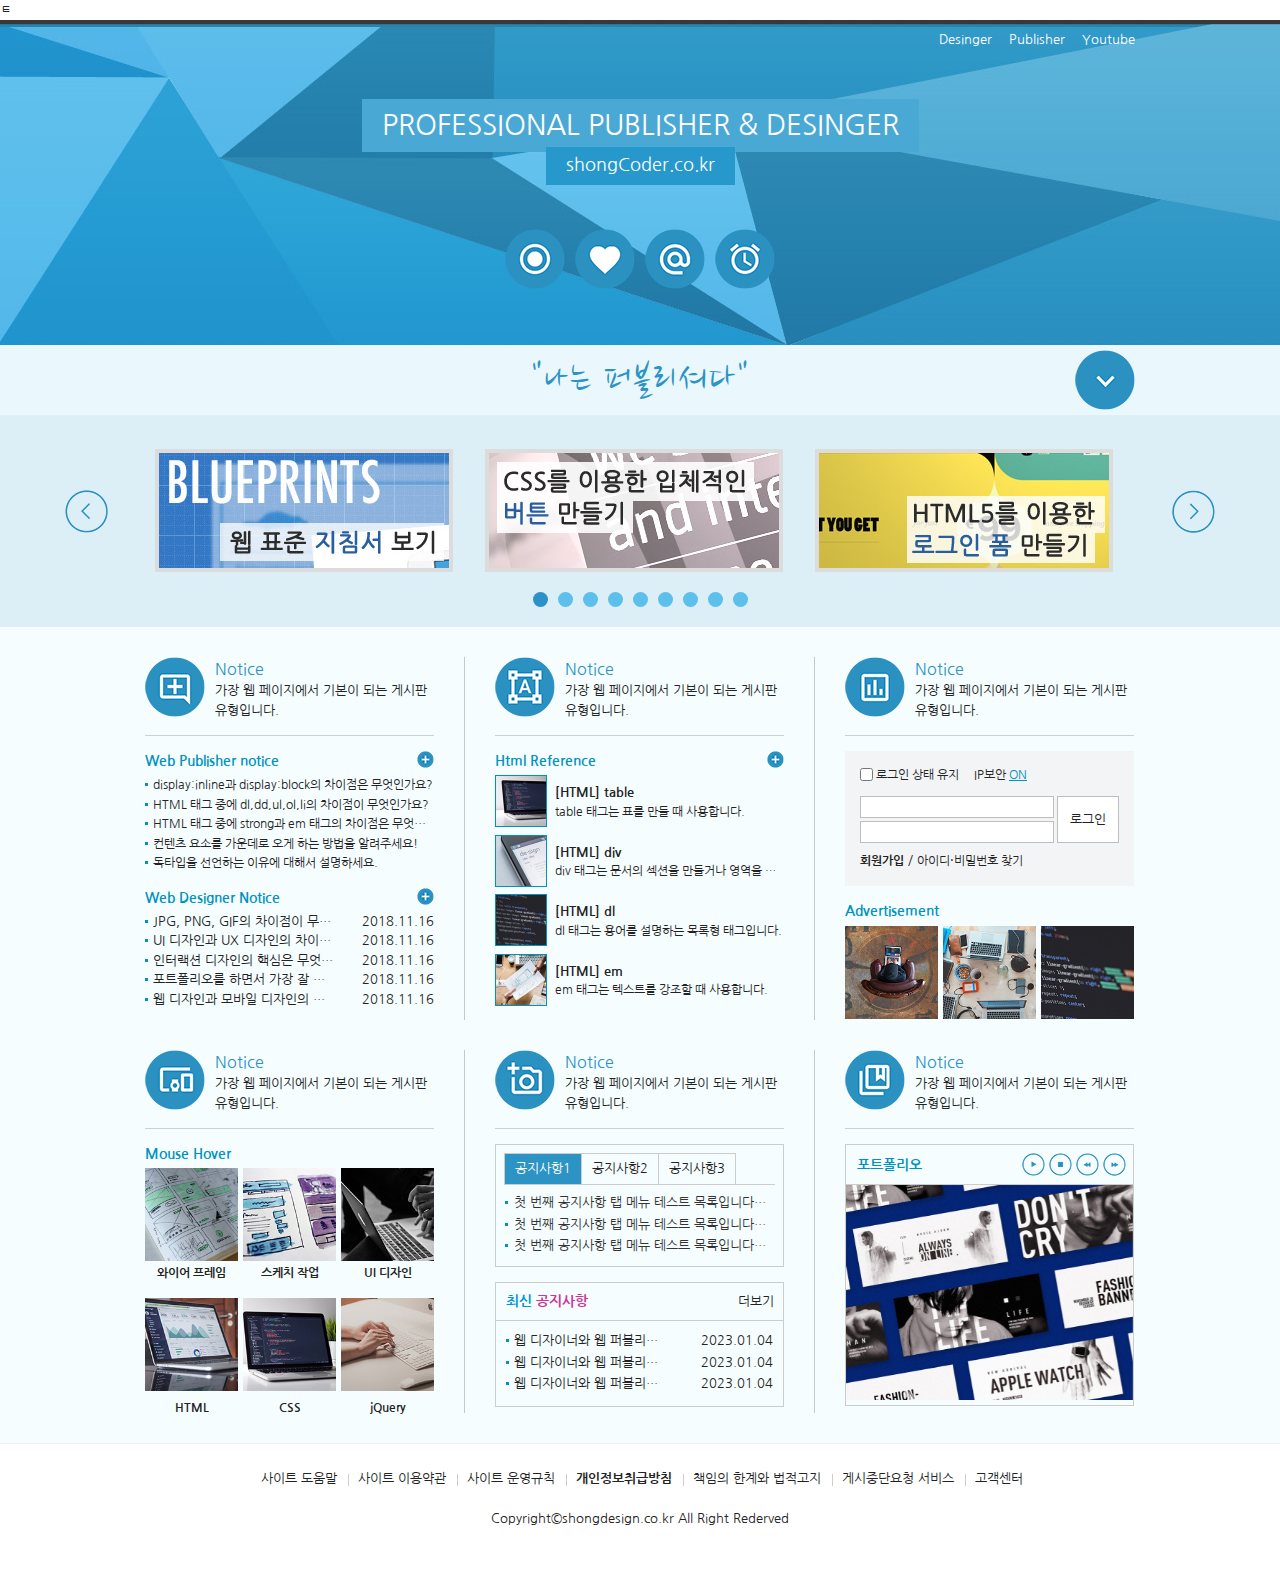
<file: index.html>
<!DOCTYPE html>
<html lang="ko">
<head>
    <meta charset="UTF-8">
    <meta name="author" content="shongCoder">
    <title>Document</title>
    <!--CSS style-->
    <link rel="stylesheet" href="css/reset.css">
    <link rel="stylesheet" href="css/style.css">
    <link rel="stylesheet" href="css/style.css">
    <!--slick css-->
    <link rel="stylesheet" href="css/slick.css">
    <!--lightGallery css-->
    <link rel="stylesheet" href="css/lightgallery.css">
    <link rel="stylesheet" href="css/lg-zoom.css" />
    <link rel="stylesheet" href="css/lg-thumbnail.css" />

    <!--웹 폰트-->
    <link href="https://fonts.googleapis.com/css2?family=Nanum+Gothic:wght@400;700;800&display=swap" rel="stylesheet">
    <link href="https://fonts.googleapis.com/css2?family=Nanum+Brush+Script&display=swap" rel="stylesheet">

</head>
<body>
            <!--스킵 내비게이션-->
    <div id="skip">ㅌ
        <a href="#cont_nav">전체 메뉴 바로가기</a>
        <a href="#cont_ban">배너 영역 바로가기</a>
        <a href="#cont_cont">컨텐츠 영역 바로가기</a>
    </div>
    <!--//스킵 내비게이션-->
    <div id="wrap">
        <div id="header">
            <div class="container">
                <div class="header">
                    <div class="header-menu">
                        <a href="#">Desinger</a>
                        <a href="#">Publisher</a>
                        <a href="#">Youtube</a>
                    </div>
                    <!--//헤더 메뉴-->
                    <div class="header-tit">
                        <h1>Professional Publisher &amp; Desinger</h1><br>
                        <a href="#">shongCoder.co.kr</a>
                    </div>
                    <!--//헤더 타이틀-->
                    <!--이미지를 표현하는 방법
                        1. html-img(의미가 있을 때)
                        2. css-background(의미가 없을 때)
                           - 가상으로 대체 텍스트(IR 효과)
                           - 이미지 스프라이트 효과
                    -->
                    <div class="header-icon">
                        <a href="#" class="icon1"><sapn class="ir_pm">icon1</sapn></a>
                        <a href="#" class="icon2"><sapn class="ir_pm">icon2</sapn></a>
                        <a href="#" class="icon3"><sapn class="ir_pm">icon3</sapn></a>
                        <a href="#" class="icon4"><sapn class="ir_pm">icon4</sapn></a>
                    </div>
                    <!--헤더 아이콘-->
                </div>
            </div>
        </div>
        <!--//header-->
        <div id="contents">
            <div id="cont_nav">
                <div class="container">
                    <h2 class="ir_su">전체 메뉴</h2>
                    <div class="nav">
                        <div>
                            <h3>HTML Reference</h3>
                            <ol>
                                <li><a href="#">HTML 태그(Tag)</a></li>
                                <li><a href="#">블록 요소/인라인 요소</a></li>
                                <li><a href="#">DTD 선언</a></li>
                                <li><a href="#">언어 속성 설정</a></li>
                                <li><a href="#">HTML &lt;title&gt;</a></li>
                                <li><a href="#">HTML &lt;meta&gt;</a></li>
                                <li><a href="#">특수문자</a></li>
                                <li><a href="#">하이퍼 링크</a></li>
                                <li><a href="#">HTML &lt;style&gt;</a></li>
                                <li><a href="#">HTML &lt;html&gt;</a></li>
                                <li><a href="#">HTML &lt;head&gt;</a></li>
                                <li><a href="#">HTML &lt;div&gt;</a></li>
                                <li><a href="#">HTML &lt;colgroup&gt;</a></li>
                                <li><a href="#">HTML &lt;caption&gt;</a></li>
                            </ol>
                        </div>
                        <div>
                            <h3>CSS Reference</h3>
                            <ol>
                                <li><a href="#">CSS 선택자</a></li>
                                <li><a href="#">CSS 단위</a></li>
                                <li><a href="#">CSS 색상</a></li>
                                <li><a href="#">CSS 선언 방법</a></li>
                                <li><a href="#">상대주소와 절대주소</a></li>
                                <li><a href="#">CSS float</a></li>
                                <li><a href="#">이미지 표현 방법</a></li>
                                <li><a href="#">이미지 스프라이트</a></li>
                                <li><a href="#">IR 효과</a></li>
                                <li><a href="#">이미지 최적화</a></li>
                                <li><a href="#">background-color</a></li>
                                <li><a href="#">border-style</a></li>
                                <li><a href="#">font-size</a></li>
                                <li><a href="#">text-align</a></li>
                            </ol>
                        </div>
                        <div class="last">
                            <h3>Webstandard</h3>
                            <ol>
                                <li><a href="#">웹 표준</a></li>
                                <li><a href="#">웹 접근성</a></li>
                                <li><a href="#">W3C</a></li>
                                <li><a href="#">웹 접근성 연구소</a></li>
                                <li><a href="#">네이버 널리</a></li>
                                <li><a href="#">다음 다룸</a></li>
                                <li><a href="#">Webstandard</a></li>
                            </ol>
                        </div>
                    </div>
                </div>
            </div>
            <!--//cont_nav-->
            <div id="cont_tit">
                <div class="container">
                    <div class="tit">
                        <h2>"나는 퍼블리셔다"</h2>
                        <a href="#" class="btn">
                            <span class="ir_pm">전체메뉴</span>
                        </a>
                    </div>
                </div>
            </div>
            <!--//cont_tit-->
            <div id="cont_ban">
                <div class="container">
                    <div class="ban">
                        <!-- <a href="#" class="prev"><span class="ir_pm">이전 이미지</span></a>
                        <ul>
                            <li class="ban_img1">
                                <a href="#">
                                    <img src="img/banner_link1.jpg" alt="웹 표준 지침서 보기">
                                </a>
                            </li>
                            <li class="ban_img2">
                                <a href="#">
                                    <img src="img/banner_link2.jpg" alt="CSS 버튼 만들기">
                                </a>
                            </li class="ban_img3">
                            <li>
                                <a href="#">
                                    <img src="img/banner_link3.jpg" alt="로그인 폼 만들기">
                                </a>
                            </li>
                        </ul>
                        <a href="#" class="next"><span class="ir_pm">다음 이미지</span></a> -->
                        <div>
                            <a href="#">
                                <img src="img/banner_link1.jpg" alt="웹 표준 지침서 보기">
                            </a>
                        </div>
                        <div>
                            <a href="#">
                                <img src="img/banner_link2.jpg" alt="CSS 버튼 만들기">
                            </a>
                        </div>
                        <div>
                            <a href="#">
                                <img src="img/banner_link3.jpg" alt="로그인 폼 만들기">
                            </a>
                        </div>
                        <div>
                            <a href="#">
                                <img src="img/banner_link1.jpg" alt="웹 표준 지침서 보기">
                            </a>
                        </div>
                        <div>
                            <a href="#">
                                <img src="img/banner_link2.jpg" alt="CSS 버튼 만들기">
                            </a>
                        </div>
                        <div>
                            <a href="#">
                                <img src="img/banner_link3.jpg" alt="로그인 폼 만들기">
                            </a>
                        </div>
                        <div>
                            <a href="#">
                                <img src="img/banner_link1.jpg" alt="웹 표준 지침서 보기">
                            </a>
                        </div>
                        <div>
                            <a href="#">
                                <img src="img/banner_link2.jpg" alt="CSS 버튼 만들기">
                            </a>
                        </div>
                        <div>
                            <a href="#">
                                <img src="img/banner_link3.jpg" alt="로그인 폼 만들기">
                            </a>
                        </div>
                    </div>
                </div>
            </div>
            <!--//cont_ban-->
            <div id="cont_cont">
                <div class="container">
                    <div class="cont">
                        <div class="column col1">
                            <h3><span class="ico_img ir_pm">아이콘</span><span class="ico_tit">Notice</span></h3>
                            <p class="ico_desc">가장 웹 페이지에서 기본이 되는 게시판 유형입니다.</p>
                            <!-- 게시판 -->
                            <div class="notice">
                                <h4>Web Publisher notice</h4>
                                <ul>
                                    <li><a href="#">display:inline과 display:block의 차이점은 무엇인가요?</a></li>
                                    <li><a href="#">HTML 태그 중에 dl,dd,ul,ol,li의 차이점이 무엇인가요?</a></li>
                                    <li><a href="#">HTML 태그 중에 strong과 em 태그의 차이점은 무엇인가요?</a></li>
                                    <li><a href="#">컨텐츠 요소를 가운데로 오게 하는 방법을 알려주세요!</a></li>
                                    <li><a href="#">독타입을 선언하는 이유에 대해서 설명하세요.</a></li>
                                </ul>
                                <a href="#" class="more ir_pm" title="더보기">더보기</a>
                            </div>
                            <!--//게시판-->
                            <!--게시판2-->
                            <div class="notice2">
                                <h4>Web Designer Notice</h4>
                                <ul>
                                    <li><a href="#">JPG, PNG, GIF의 차이점이 무엇인가요?</a><span>2018.11.16</span></li>
                                    <li><a href="#">UI 디자인과 UX 디자인의 차이점을 설명하세요.</a><span>2018.11.16</span></li>
                                    <li><a href="#">인터랙션 디자인의 핵심은 무엇이라고 생각하나요?</a><span>2018.11.16</span></li>
                                    <li><a href="#">포트폴리오를 하면서 가장 잘 했다고 생각하는 부분은 무엇인가요?</a><span>2018.11.16</span></li>
                                    <li><a href="#">웹 디자인과 모바일 디자인의 차이가 무엇이라고 생각하나요?</a><span>2018.11.16</span></li>
                                </ul>
                                <a href="#" class="more ir_pm" title="더보기">더보기</a>
                            </div>
                            <!--//게시판2-->
                        </div>
                        <!--//col1-->
                        <div class="column col2">
                            <h3><span class="ico_img ir_pm">아이콘</span><span class="ico_tit">Notice</span></h3>
                            <p class="ico_desc">가장 웹 페이지에서 기본이 되는 게시판 유형입니다.</p>
                            <!--게시판3-->
                            <div class="notice3">
                                <h4>Html Reference</h4>
                                <ul>
                                    <li>
                                        <a href="#">
                                            <img src="img/notice01.jpg" alt="이미지1">
                                            <strong>[HTML] table</strong>
                                            <span>table 태그는 표를 만들 때 사용합니다.</span>
                                        </a>
                                    </li>
                                    <li>
                                        <a href="#">
                                            <img src="img/notice02.jpg" alt="이미지2">
                                            <strong>[HTML] div</strong>
                                            <span>div 태그는 문서의 섹션을 만들거나 영역을 나눌 때 사용합니다.</span>
                                        </a>
                                    </li>
                                    <li>
                                        <a href="#">
                                            <img src="img/notice03.jpg" alt="이미지3">
                                            <strong>[HTML] dl</strong>
                                            <span>dl 태그는 용어를 설명하는 목록형 태그입니다.</span>
                                        </a>
                                    </li>
                                    <li>
                                        <a href="#">
                                            <img src="img/notice04.jpg" alt="이미지4">
                                            <strong>[HTML] em</strong>
                                            <span>em 태그는 텍스트를 강조할 때 사용합니다.</span>
                                        </a>
                                    </li>
                                </ul>
                                <a href="#" class="more ir_pm" title="더보기">더보기</a>
                            </div>
                            <!--//게시판3-->
                        </div>
                        <!--//col2-->
                        <div class="column col3">
                            <h3><span class="ico_img ir_pm">아이콘</span><span class="ico_tit">Notice</span></h3>
                            <p class="ico_desc">가장 웹 페이지에서 기본이 되는 게시판 유형입니다.</p>
                            <!--로그인-->
                            <div id="login-wrap">
                                <h4 class="ir_su">로그인 정보</h4>
                                <form id="login_form" name="login_form" action="post">
                                    <fieldset>
                                        <legend class="ir_su">로그인 및 관련 설정</legend>
                                        <div class="login_header">
                                            <h5 class="ir_su">로그인 보안</h5>
                                            <div class="lh_check">
                                                <input id="infor_check" type="checkbox" class="input_check">
                                                <label for="infor_check">로그인 상태 유지</label>
                                            </div>
                                            <div class="lh_ip">
                                                IP보안 <em>ON</em>
                                            </div>
                                        </div>
                                        <div class="login_content">
                                            <h5 class="ir_su">로그인 영역</h5>
                                            <div class="lc_text">
                                                <label for="uid" class="ir_su">아이디</label>
                                                <input type="text" id="uid" name="uid" class="input_text" maxlength="20">
                                                <label for="upw" class="ir_su">비밀번호</label>
                                                <input type="password" id="upw" name="upw" class="input_text" maxlength="20">
                                            </div>
                                            <button class="lc_btn" type="submit">로그인</button>
                                        </div>
                                        <div class="login_footer">
                                            <h5 class="ir_su">로그인 문제 해결</h5>
                                            <ul>
                                                <li><a href="#"><strong>회원가입</strong></a> / </li>
                                                <li><a href="#">아이디</a>&middot;<a href="#">비밀번호 찾기</a></li>
                                            </ul>
                                        </div>
                                    </fieldset>
                                </form>
                            </div>
                            <!--//로그인-->
                            <!--팝업-->
                            <div class="popup">
                                <h4>Advertisement</h4>
                                <ul>
                                    <li class="layer"><a href="#"><img src="img/sban07.jpg" alt="이미지1"></a></li>
                                    <li class="window"><a href="#"><img src="img/sban08.jpg" alt="이미지2"></a></li>
                                    <li class="last lightgallery">
                                        <a href="img/webstandard3.jpg"><img src="img/sban09.jpg" alt="이미지3"></a>
                                    </li>
                                </ul>
                            </div>
                            <!--//팝업-->
                        </div>
                        <!--//col3-->
                        <div class="column col4">
                            <h3><span class="ico_img ir_pm">아이콘</span><span class="ico_tit">Notice</span></h3>
                            <p class="ico_desc">가장 웹 페이지에서 기본이 되는 게시판 유형입니다.</p>
                            <!--오버 효과-->
                            <div class="notice_hover">
                                <h4>Mouse Hover</h4>
                                <ul>
                                    <li>
                                        <a href="#">
                                            <span><img src="img/sban01.jpg" alt="이미지1"><em>바로가기</em></span>
                                            <strong>와이어 프레임</strong>
                                        </a>
                                    </li>
                                    <li>
                                        <a href="#">
                                            <span><img src="img/sban02.jpg" alt="이미지2"><em>바로가기</em></span>
                                            <strong>스케치 작업</strong>
                                        </a>
                                    </li>
                                    <li class="last">
                                        <a href="#">
                                            <span><img src="img/sban03.jpg" alt="이미지3"><em>바로가기</em></span>
                                            <strong>UI 디자인</strong>
                                        </a>
                                    </li>
                                </ul>
                            </div>
                            <!--//오버 효과-->
                            <!-- 오버효과2-->
                            <div class="notice_hover2 mt15">
                                <h4 class="ir_pm">Mouse Hover</h4>
                                <ul>
                                    <li>
                                        <a href="#">
                                            <span><img src="img/sban04.jpg" alt="이미지4"><em>바로가기</em></span>
                                            <strong>HTML</strong>
                                        </a>
                                    </li>
                                    <li>
                                        <a href="#">
                                            <span><img src="img/sban05.jpg" alt="이미지5"><em>바로가기</em></span>
                                            <strong>CSS</strong>
                                        </a>
                                    </li>
                                    <li class="last">
                                        <a href="#">
                                            <span><img src="img/sban06.jpg" alt="이미지6"><em>바로가기</em></span>
                                            <strong>jQuery</strong>
                                        </a>
                                    </li>
                                </ul>
                            </div>
                            <!-- //오버효과2-->
                        </div>
                        <!--//col4-->
                        <div class="column col5">
                            <h3><span class="ico_img ir_pm">아이콘</span><span class="ico_tit">Notice</span></h3>
                            <p class="ico_desc">가장 웹 페이지에서 기본이 되는 게시판 유형입니다.</p>
                            <!-- 탭메뉴 -->
                            <div class="tab_menu">
                                <h4 class="ir_pm">탭 메뉴</h4>
                                <ul>
                                    <li class="active"><a href="#"> 공지사항1</a>
                                        <ul>
                                            <li><a href="#">첫 번째 공지사항 탭 메뉴 테스트 목록입니다. 첫 번째 공지사항 탭 메뉴 테스트 목록입니다.</a></li>
                                            <li><a href="#">첫 번째 공지사항 탭 메뉴 테스트 목록입니다. 첫 번째 공지사항 탭 메뉴 테스트 목록입니다.</a></li>
                                            <li><a href="#">첫 번째 공지사항 탭 메뉴 테스트 목록입니다. 첫 번째 공지사항 탭 메뉴 테스트 목록입니다.</a></li>
                                        </ul>
                                    </li>
                                    <li><a href="#"> 공지사항2</a>
                                        <ul>
                                            <li><a href="#">두 번째 공지사항 탭 메뉴 테스트 목록입니다.</a></li>
                                            <li><a href="#">두 번째 공지사항 탭 메뉴 테스트 목록입니다.</a></li>
                                            <li><a href="#">두 번째 공지사항 탭 메뉴 테스트 목록입니다.</a></li>
                                        </ul>
                                    </li>
                                    <li><a href="#"> 공지사항3</a>
                                        <ul>
                                            <li><a href="#">세 번째 공지사항 탭 메뉴 테스트 목록입니다.</a></li>
                                            <li><a href="#">세 번째 공지사항 탭 메뉴 테스트 목록입니다.</a></li>
                                            <li><a href="#">세 번째 공지사항 탭 메뉴 테스트 목록입니다.</a></li>
                                        </ul>
                                    </li>
                                </ul>
                            </div>
                            <!--//탭메뉴-->
                            <!--게시판4-->
                            <div class="notice4 mt15">
                                <h4>최신 <em>공지사항</em></h4>
                                <ul>
                                    <li><a href="#">웹 디자이너와 웹 퍼블리셔의 차이점은 무엇인가요?</a><span>2023.01.04</span></li>
                                    <li><a href="#">웹 디자이너와 웹 퍼블리셔의 차이점은 무엇인가요?</a><span>2023.01.04</span></li>
                                    <li><a href="#">웹 디자이너와 웹 퍼블리셔의 차이점은 무엇인가요?</a><span>2023.01.04</span></li>
                                </ul>
                                <a href="#" class="more" title="더보기">더보기</a>
                            </div>
                            <!--//게시판4-->
                        </div>
                        <!--//col5-->
                        <div class="column col6">
                            <h3><span class="ico_img ir_pm">아이콘</span><span class="ico_tit">Notice</span></h3>
                            <p class="ico_desc">가장 웹 페이지에서 기본이 되는 게시판 유형입니다.</p>
                            <!--갤러리-->
                            <div class="gallery">
                                <h4>포트폴리오</h4>
                                <div class="gallery_btn">
                                    <!-- <ul>
                                        <li class="gb_icon1"><a href="#"><span class="ir_pm">시작</span></a></li>
                                        <li class="gb_icon2"><a href="#"><span class="ir_pm">정지</span></a></li>
                                        <li class="gb_icon3"><a href="#"><span class="ir_pm">이전이미지</span></a></li>
                                        <li class="gb_icon4"><a href="#"><span class="ir_pm">다음이미지</span></a></li>
                                    </ul> -->
                                    <button class="gb_icon1 play"><span class="ir_pm">시작</span></button>
                                    <button class="gb_icon2 pause"><span class="ir_pm">정지</span></button>
                                    <button class="gb_icon3 prev"><span class="ir_pm">이전이미지</span></button>
                                    <button class="gb_icon4 next"><span class="ir_pm">다음이미지</span></button>
                                </div>
                                <div class="gallery_img">
                                    <!-- <ul>
                                        <li><a href="#"><img src="img/gallery01.jpg" alt="갤러리1"></a></li>
                                        <li><a href="#"><img src="img/gallery02.jpg" alt="갤러리2"></a></li>
                                        <li><a href="#"><img src="img/gallery03.jpg" alt="갤러리3"></a></li>
                                        <li><a href="#"><img src="img/gallery04.jpg" alt="갤러리4"></a></li>
                                        <li><a href="#"><img src="img/gallery05.jpg" alt="갤러리5"></a></li>
                                    </ul> -->
                                    <div>
                                        <a href="#"><img src="img/gallery01.jpg" alt="갤러리1"></a>
                                    </div>
                                    <div>
                                        <a href="#"><img src="img/gallery02.jpg" alt="갤러리2"></a>
                                    </div>
                                    <div>
                                        <a href="#"><img src="img/gallery03.jpg" alt="갤러리3"></a>
                                    </div>
                                    <div>
                                        <a href="#"><img src="img/gallery04.jpg" alt="갤러리4"></a>
                                    </div>
                                    <div>
                                        <a href="#"><img src="img/gallery05.jpg" alt="갤러리5"></a>
                                    </div>
                                </div>
                            </div>
                            <!--//갤러리-->
                        </div>
                        <!--//col6-->
                    </div>
                </div>
            </div>
            <!--//cont_cont-->
        </div>
        <!--//contents-->
        
        <div id="footer">
            <div class="container">
                <h2 class="ir_su">푸터영역</h2>
                <div class="footer">
                    <ul>
                        <li><a href="#">사이트 도움말</a></li>
                        <li><a href="#">사이트 이용약관</a></li>
                        <li><a href="#">사이트 운영규칙</a></li>
                        <li><a href="#"><strong>개인정보취급방침</strong></a></li>
                        <li><a href="#">책임의 한계와 법적고지</a></li>
                        <li><a href="#">게시중단요청 서비스</a></li>
                        <li><a href="#">고객센터</a></li>
                    </ul>
                    <address>
                        Copyright&copy;shongdesign.co.kr All Right Rederved
                    </address>
                </div>
            </div>
        </div>
        <!--//footer-->
    </div>
    <!--//wrap-->

    <!--layer popup-->
    <div id="layer">
        <img src="img/webstandard1.jpg" alt="웹표준 사이트">
        <a href="#" class="close">Close</a>
    </div>
    <!--//layer popup-->
    
    <!--script-->
    <script src="https://ajax.googleapis.com/ajax/libs/jquery/1.12.4/jquery.min.js"></script>
    <!--slick js-->
    <script src="js/slick.min.js"></script>
    <script src="js/lightgallery.umd.js"></script>
    <script src="js/script.js"></script>

</body>
</html>
</file>
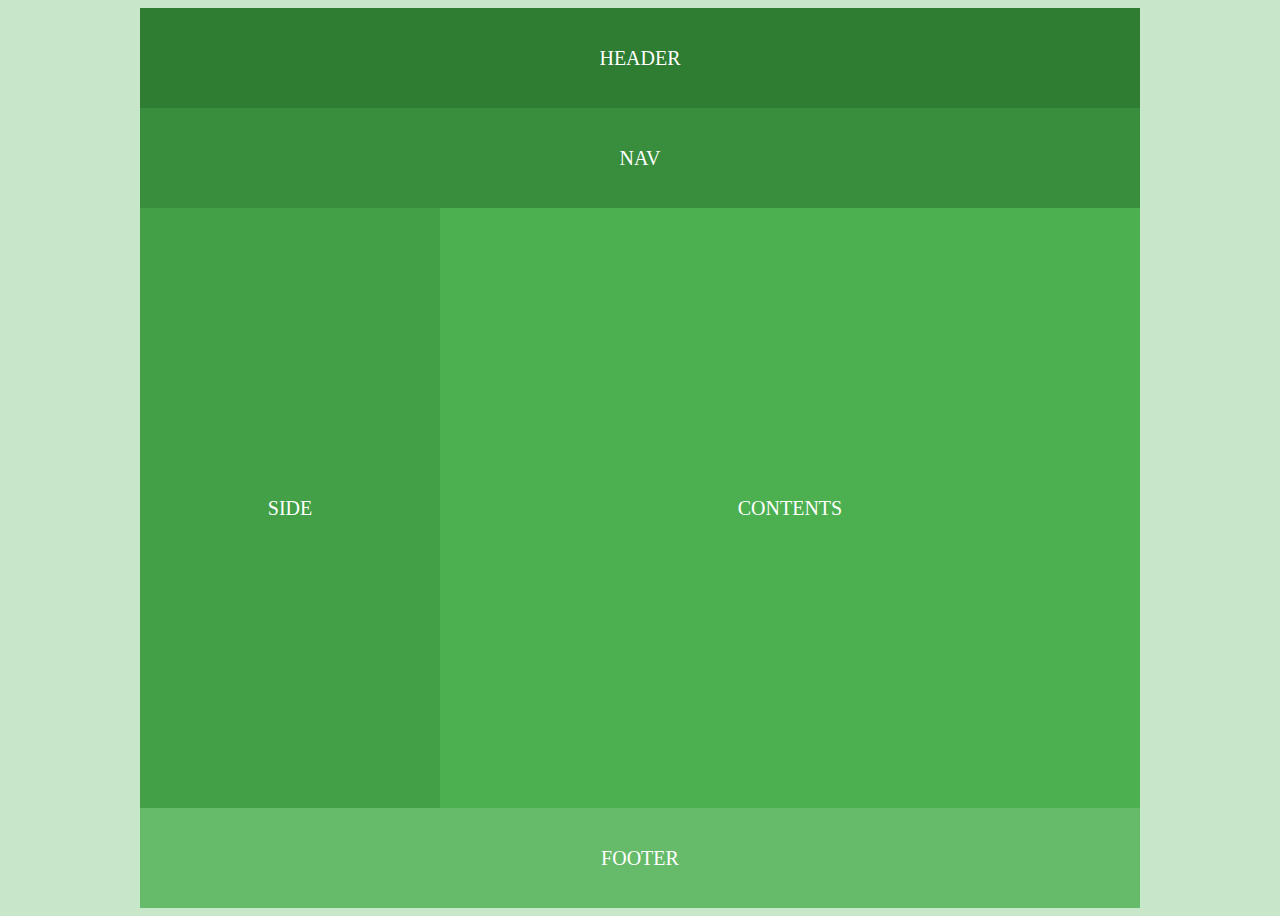
<file: layout01.html>
<!DOCTYPE html>
<html lang="ko">
    <head>
        <meta charset="UTF-8">
        <title>layout01</title>
        <style>
            body {
                background: #c8e6c9;
            }
            #wrap {
                width: 1000px;
                height: 900px;
                margin: 0 auto;
                font-size: 20px;
                color: #fff;
                text-align: center;
                text-transform: uppercase;
            }
            #header {
                width: 1000px;
                height: 100px;
                background-color: #2e7d32;
                line-height: 100px;
            }
            #nav {
                width: 1000px;
                height: 100px;
                background-color: #388e3c;
                line-height: 100px;
            }
            #side {
                float: left;
                width: 300px;
                height: 600px;
                background-color: #43a047;
                line-height: 600px;
            }
            #contents {
                float: left;
                width: 700px;
                height: 600px;
                background-color: #4caf50;
                line-height: 600px;
            }
            #footer {
                float: left;
                width: 1000px;
                height: 100px;
                background-color: #66bb6a;
                line-height: 100px;
            }
        </style>
    </head>
    <body>
        <div id="wrap">
            <div id="header">header</div>
            <div id="nav">nav</div>
            <div id="side">side</div>
            <div id="contents">contents</div>
            <div id="footer">footer</div>
        </div>
    </body>
</html>
</file>
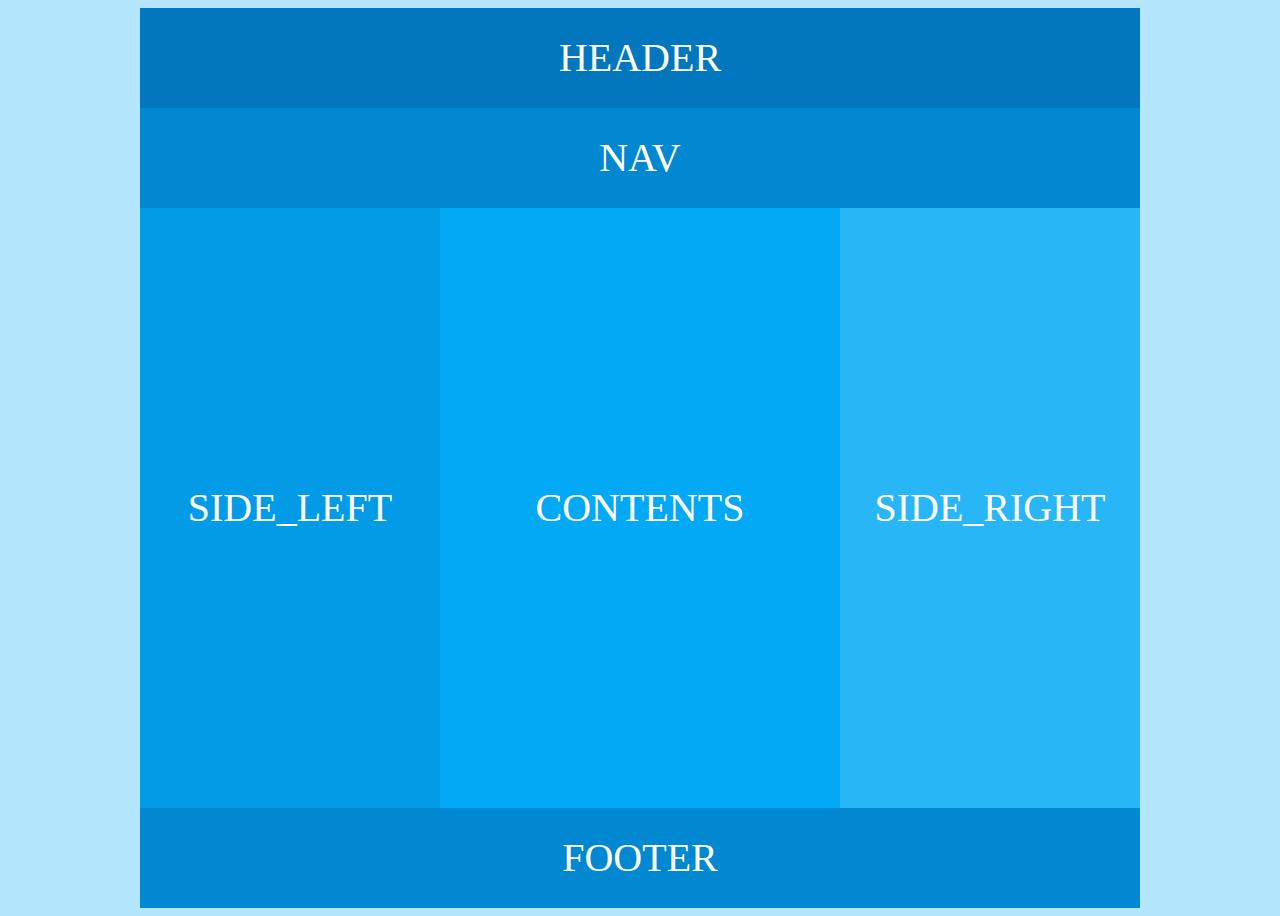
<file: layout02.html>
<!DOCTYPE html>
<html lang="ko">
    <head>
        <meta charset="UTF-8">
        <title>layout02</title>
        <style>
            body {
                background: #b3e5fc;
            }
            #wrap {
                width: 1000px;
                height: 900px;
                margin: 0 auto;
                font-size: 40px;
                color: #fff;
                text-align: center;
                text-transform: uppercase;
            }
            #header {
                width: 1000px;
                height: 100px;
                background-color: #0277bd;
                line-height: 100px;
            }
            #nav {
                width: 1000px;
                height: 100px;
                background-color: #0288d1;
                line-height: 100px;
            }
            #side_left {
                float: left;
                width: 300px;
                height: 600px;
                background-color: #039be5;
                line-height: 600px;
            }
            #contents {
                float: left;
                width: 400px;
                height: 600px;
                background-color: #03a9f4;
                line-height: 600px;
            }
            #side_right {
                float: left;
                width: 300px;
                height: 600px;
                background-color: #29b6f6;
                line-height: 600px;
            }
            #footer {
                clear: both; /* float 끝 */
                width: 1000px;
                height: 100px;
                background-color: #0288d1;
                line-height: 100px;
            }
        </style>
    </head>
    <body>
        <div id="wrap">
            <div id="header">header</div>
            <div id="nav">nav</div>
            <div id="side_left">side_left</div>
            <div id="contents">contents</div>
            <div id="side_right">side_right</div>
            <div id="footer">footer</div>
        </div>
    </body>
</html>
</file>
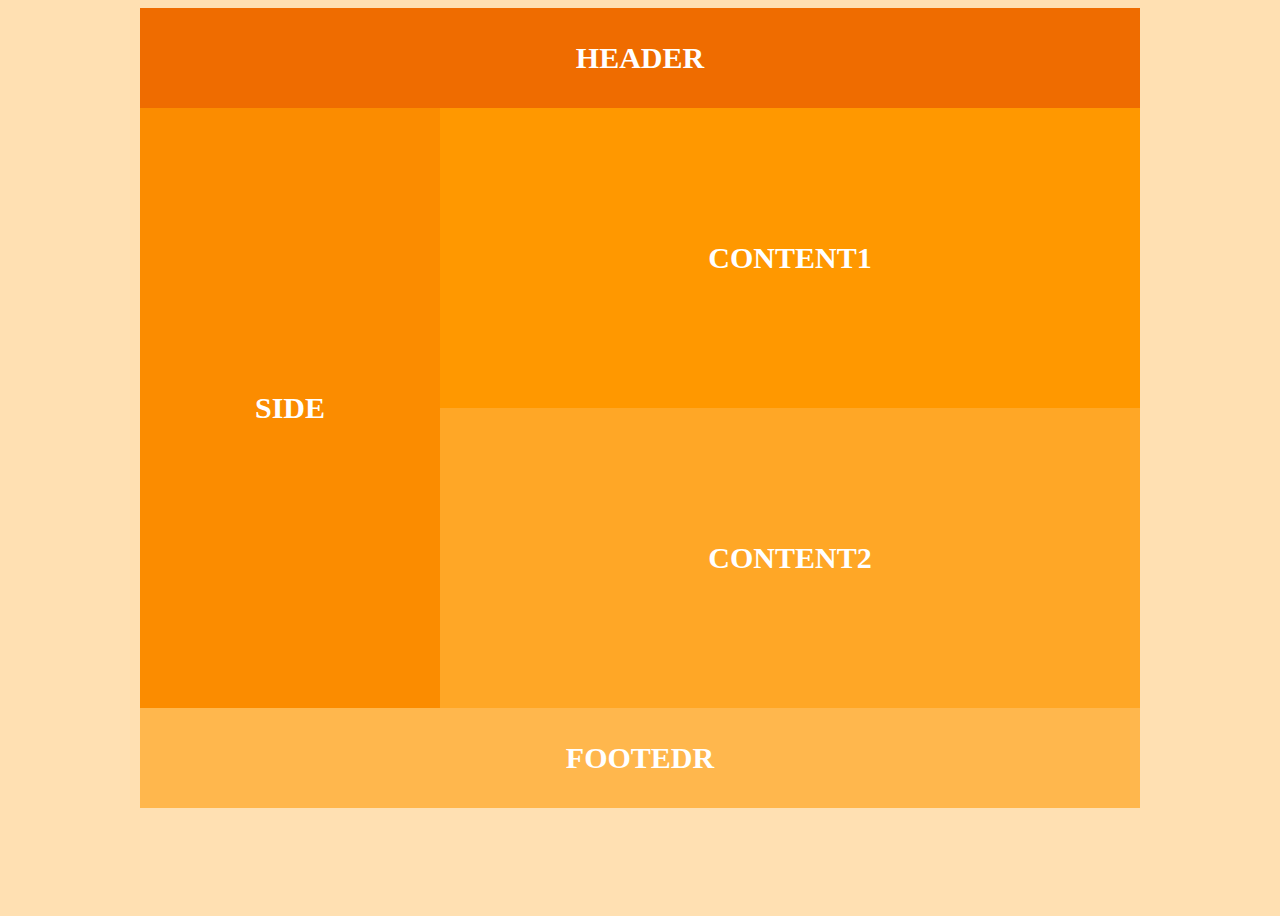
<file: layout04.html>
<!DOCTYPE html>
<html lang="ko">
    <head>
        <meta charset="UTF-8">
        <title>layout02</title>
        <style>
            body {
                background-color: #ffe0b2;
            }
            #wrap {
                width: 1000px;
                height: 900px;
                margin: 0 auto;
                text-align: center;
                text-transform: uppercase;
                font-size: 30px;
                font-weight: bold;
                color: #fff;
            }
            .header {
                width: 1000px;
                height: 100px;
                background-color: #ef6c00;
                line-height: 100px;
            }
            .nav {
                width: 1000px;
                height: 100px;
                background-color: #f57c00;
                line-height: 100px;
            }
            .side {
                float: left;
                width: 300px;
                height: 600px;
                background-color: #fb8c00;
                line-height: 600px;
            }
            .content1 {
                float: left;
                width: 700px;
                height: 300px;
                background-color: #ff9800;
                line-height: 300px;
            }
            .content2 {
                float: left;
                width: 700px;
                height: 300px;
                background-color: #ffa726;
                line-height: 300px;
            }
            .footer {
                clear: both;
                width: 1000px;
                height: 100px;
                background-color: #ffb74d;
                line-height: 100px;
            }
        </style>
    </head>
    <body>
        <div id="wrap">
            <div class="header">header</div>
            <div class="nac"></div>
            <div class="side">side</div>
            <div class="content1">content1</div>
            <div class="content2">content2</div>
            <div class="footer">footedr</div>
        </div>
    </body>
</html>
</file>
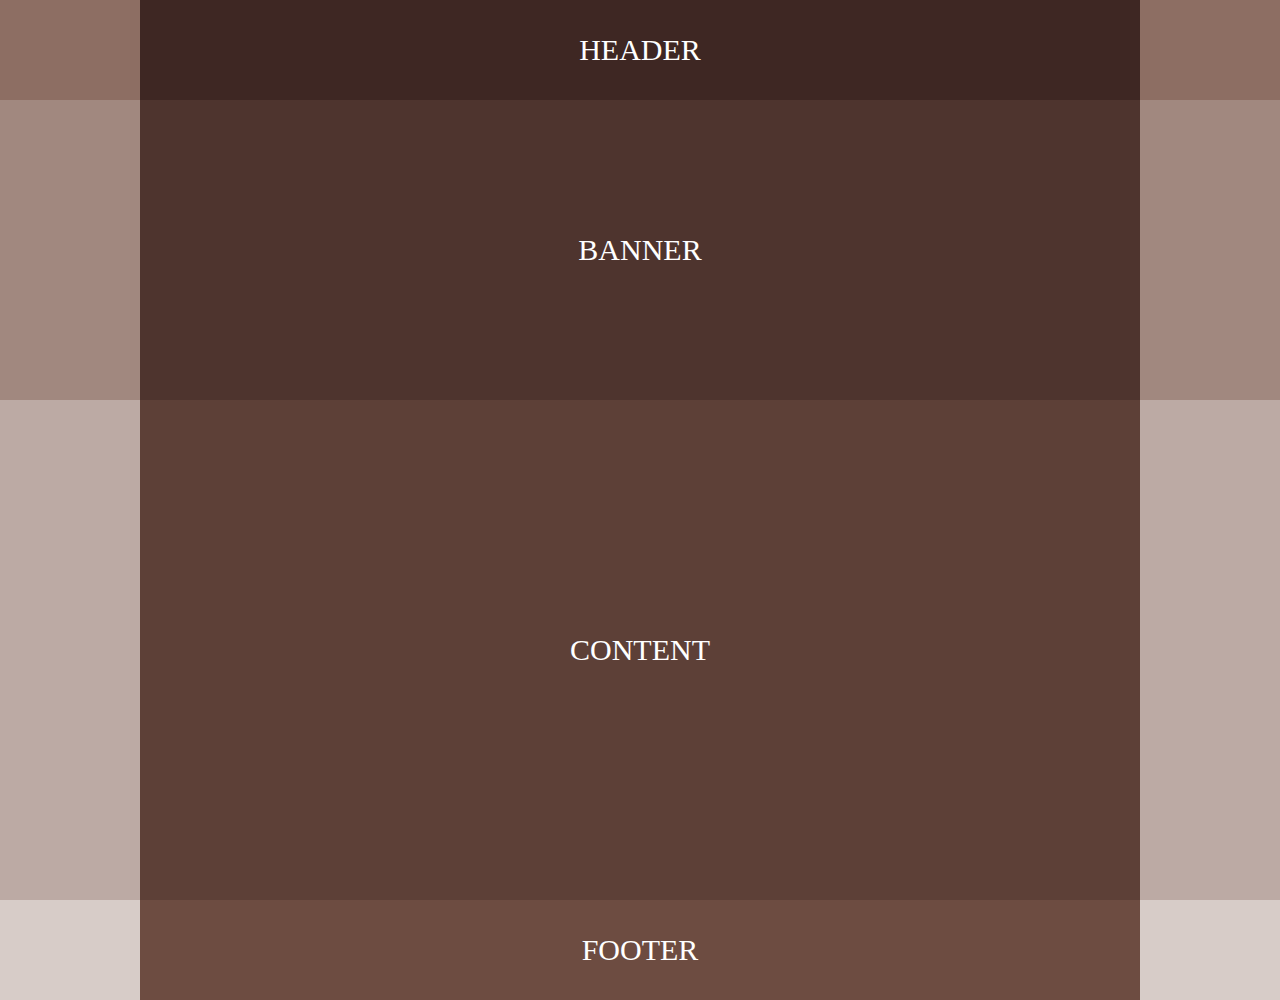
<file: layout05.html>
<!DOCTYPE html>
<html lang="kor">
<head>
    <meta charset="UTF-8">
    <title>layout5</title>
    <style>
        * {
            margin: 0;
            padding: 0;
        }
        #wrap {
            width: 100%;
            color: #fff;
            font-size: 30px;
            text-align: center;
            text-transform: uppercase;
        }

        #header-wrap {
            width: 100%;
            background-color: #8d6e63;
        }

        #banner-wrap {
            width: 100%;
            background-color: #a1887f;
        }

        #content-wrap {
            width: 100%;
            background-color: #bcaaa4;
        }

        #footer-wrap {
            width: 100%;
            background-color: #d7ccc8;
        }

        .header-container {
            width: 1000px;
            height: 100px;
            margin: 0 auto;
            line-height: 100px;
            background-color: #3e2723;
        }

        .banner-container {
            width: 1000px;
            height: 300px;
            margin: 0 auto;
            line-height: 300px;
            background-color: #4e342e;
        }
        
        .content-container {
            width: 1000px;
            height: 500px;
            margin: 0 auto;
            line-height: 500px;
            background-color: #5d4037;
        }

        .footer-container {
            width: 1000px;
            height: 100px;
            margin: 0 auto;
            line-height: 100px;
            background-color: #6d4c41;
        }
    </style>
</head>
<body>
    <div id="wrap">
        <div id="header-wrap">
            <div class="header-container">header</div>
        </div>
        <div id="banner-wrap">
            <div class="banner-container">banner</div>
        </div>
        <div id="content-wrap">
            <div class="content-container">content</div>
        </div>
        <div id="footer-wrap">
            <div class="footer-container">footer</div>
        </div>
    </div>
</body>
</html>
</file>
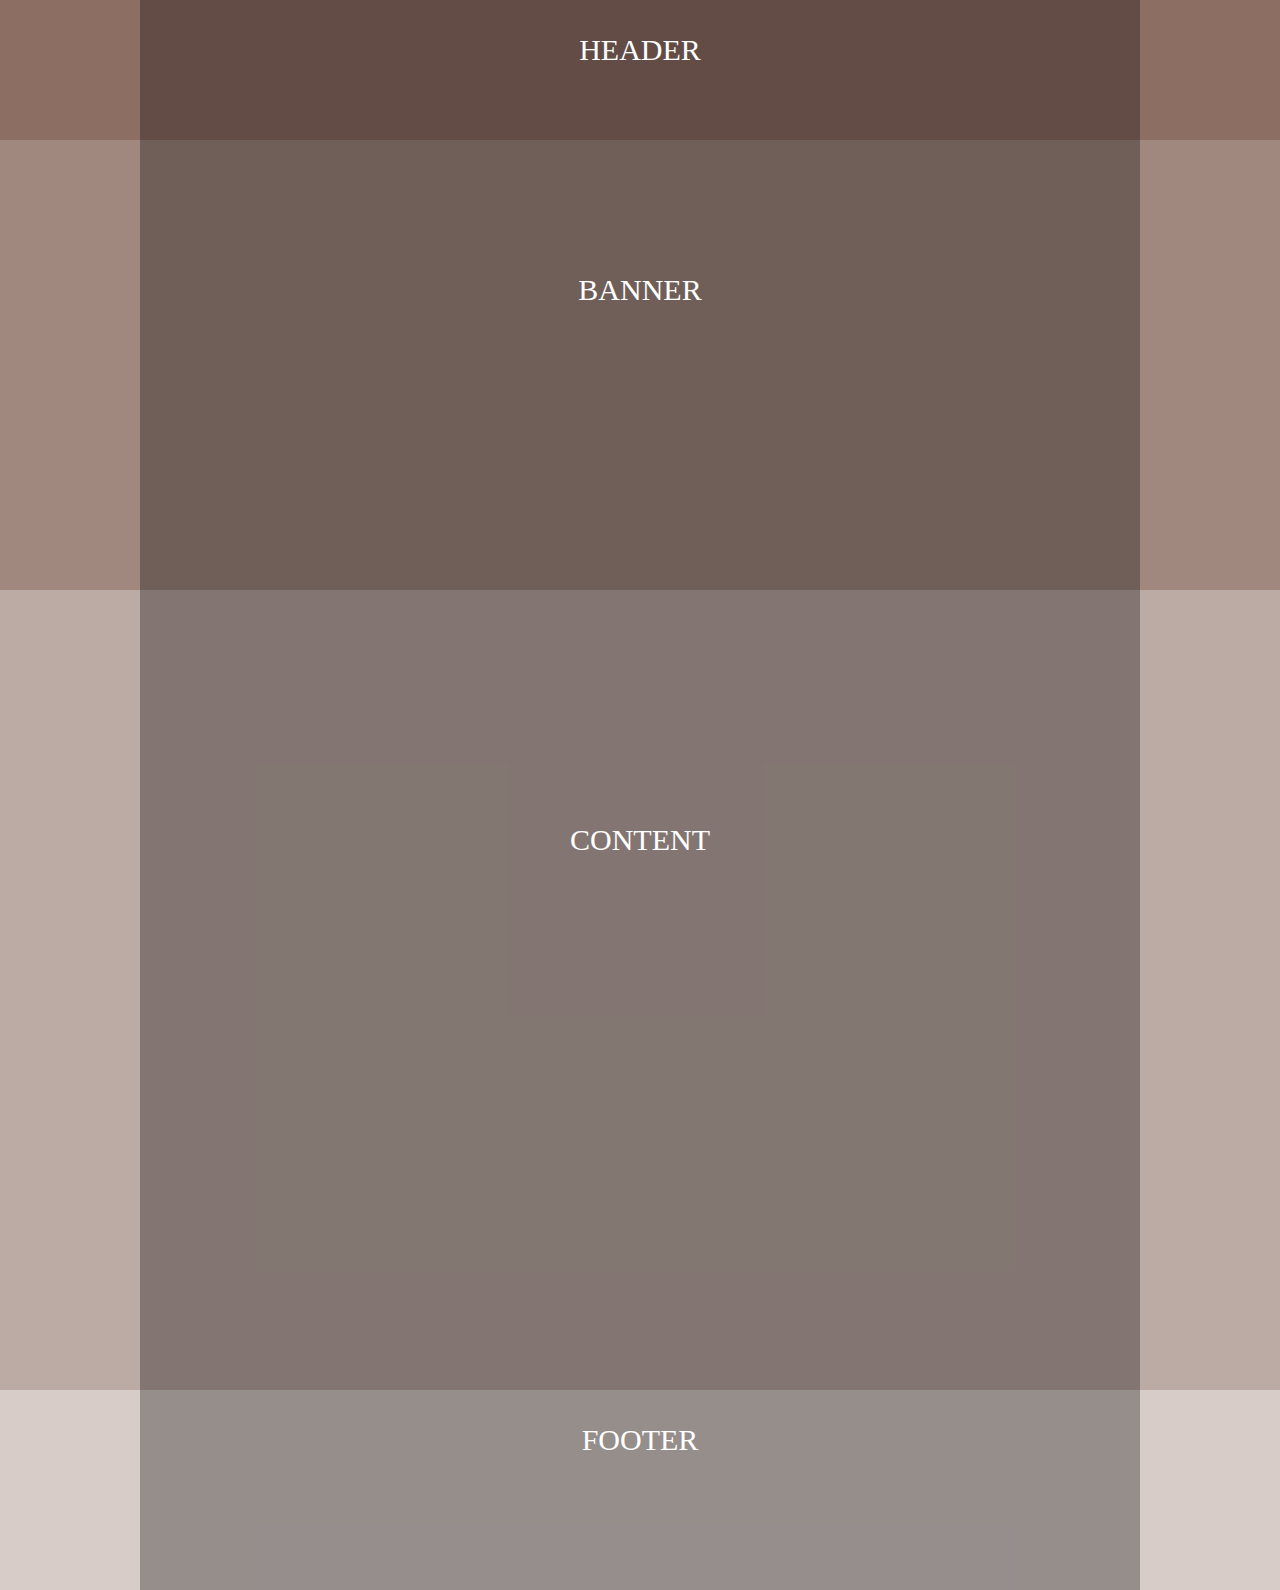
<file: layout06.html>
<!DOCTYPE html>
<html lang="ko">
<head>
    <meta charset="UTF-8">
    <title>layout6</title>
    <style>
        * {
            margin: 0;
            padding: 0;
        }
        #wrap {
            width: 100%;
            color: #fff;
            font-size: 30px;
            text-align: center;
            text-transform: uppercase;
        }

        #header {
            width: 100%;
            height: 140px;
            background-color: #8d6e63;
            line-height: 100px;
        }

        #banner {
            width: 100%;
            height: 450px;
            background-color: #a1887f;
            line-height: 300px;
        }

        #content {
            width: 100%;
            height: 800px;
            background-color: #bcaaa4;
            line-height: 500px;
        }

        #footer {
            width: 100%;
            height: 200px;
            background-color: #d7ccc8;
            line-height: 100px;
        }

        .container {
            width: 1000px; margin: 0 auto; height: inherit; background-color: rgba(0,0,0,0.3);
        }
    </style>
</head>
<body>
    <div id="wrap">
        <div id="header">
            <div class="container">header</div>
        </div>
        <div id="banner">
            <div class="container">banner</div>
        </div>
        <div id="content">
            <div class="container">content</div>
        </div>
        <div id="footer">
            <div class="container">footer</div>
        </div>
    </div>
</body>
</html>
</file>
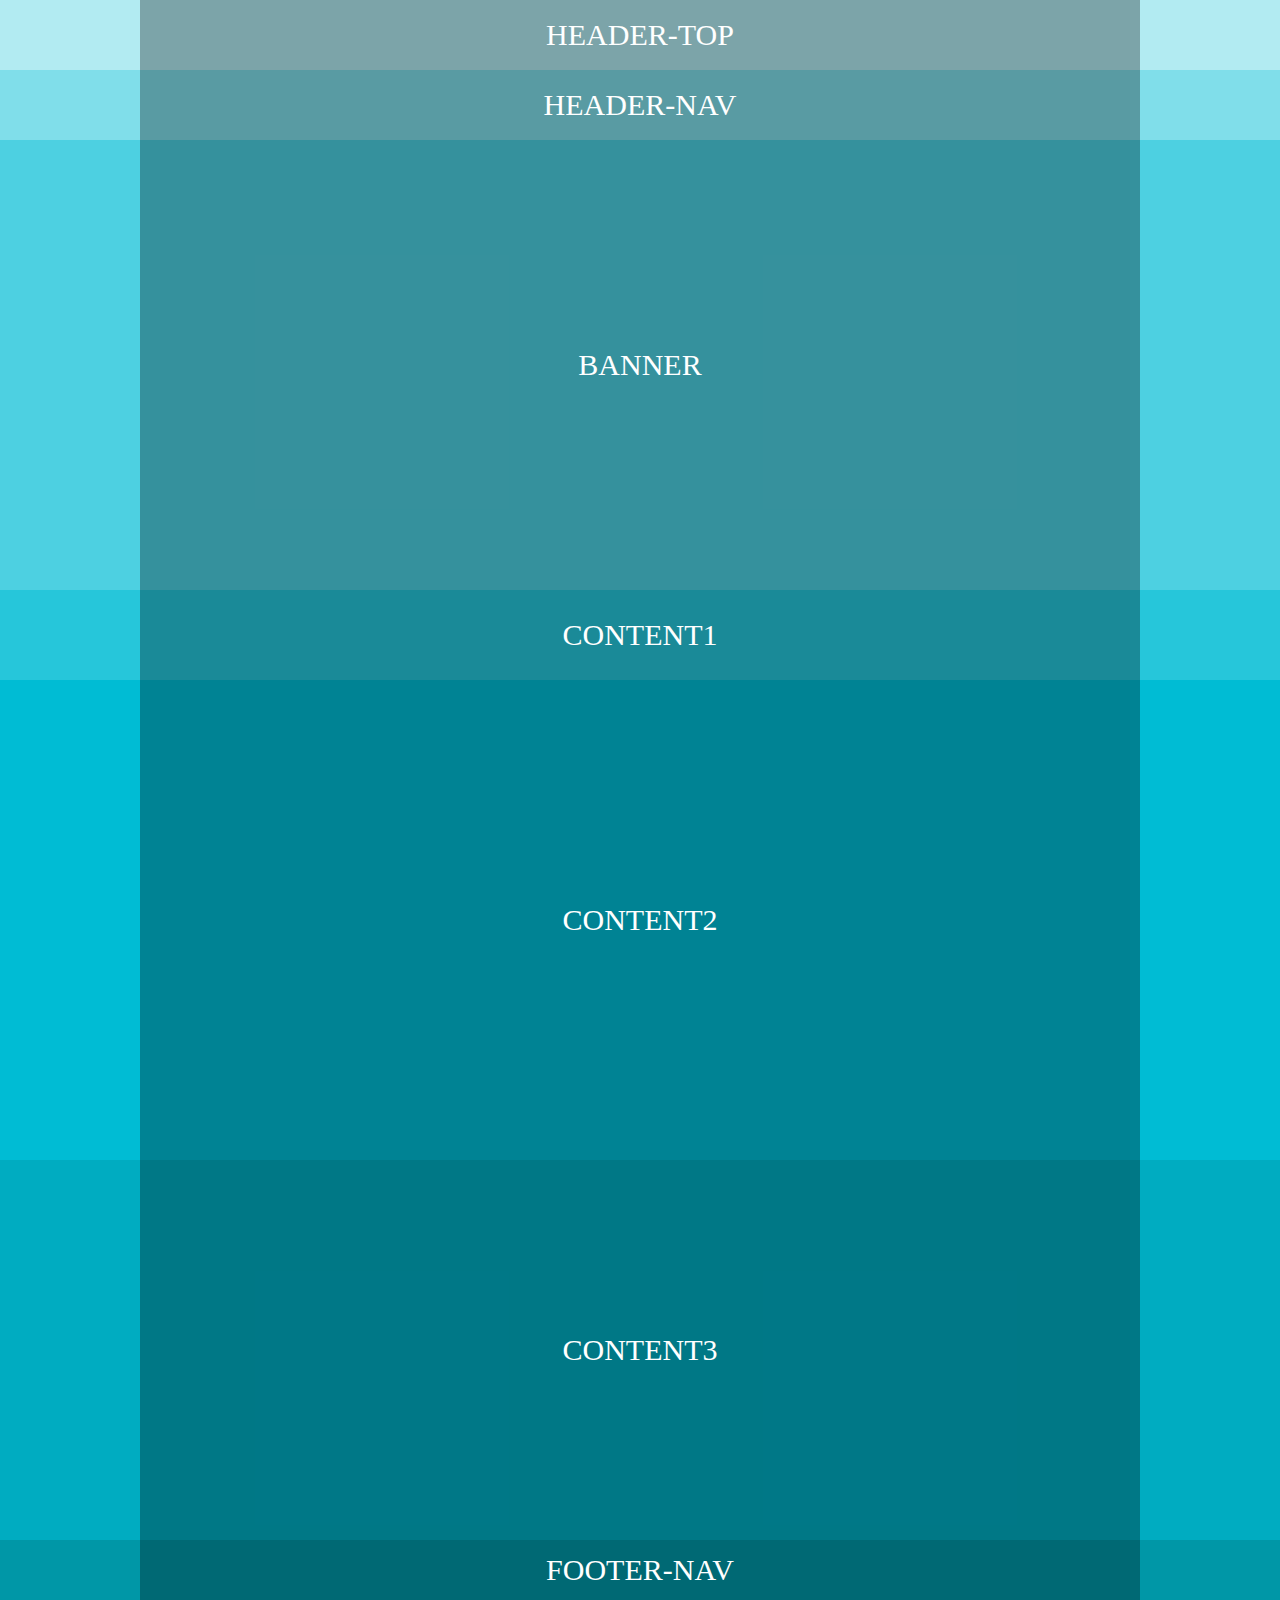
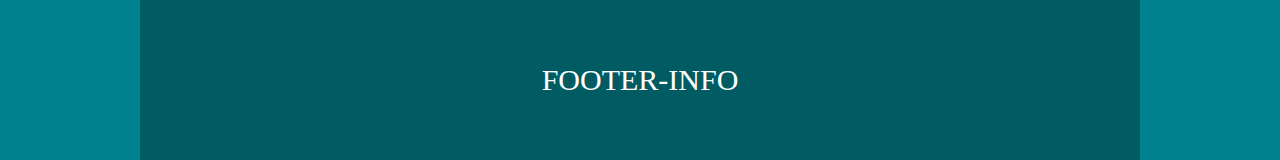
<file: layout07.html>
<!DOCTYPE html>
<html lang="ko">
<head>
    <meta charset="UTF-8">
    <title>layout7</title>
    <style>
        /* 리셋 */
        * {
            margin: 0;
            padding: 0;
        }

        /* 전체 레이아웃 */
        #wrap {
            width: 100%;
            color: #fff;
            font-size: 30px;
            text-align: center;
            text-transform: uppercase;
        }

        #header {
            background-color: #111;
        }

        #banner {
            height: 450px;
            background-color: #4dd0e1;
            line-height: 450px;
        }

        #content {
            background-color: #333;
        }

        #footer {
            background-color: #444;
        }

        /* 레이아웃 */
        .header-top {
            height: 70px;
            background-color: #b2ebf2;
            line-height: 70px;
        }

        .header-nav {
            height: 70px;
            background-color: #80deea;
            line-height: 70px;
        }

        .content1 {
            height: 90px;
            background-color: #26c6da;
            line-height: 90px;
        }

        .content2 {
            height: 480px;
            background-color: #00bcd4;
            line-height: 480px;
        }

        .content3 {
            height: 380px;
            background-color: #00acc1;
            line-height: 380px;
        }

        .footer-nav {
            height: 60px;
            background-color: #0097a7;
            line-height: 60px;
        }

        .footer-info {
            height: 160px;
            background-color: #00838f;
            line-height: 160px;
        }

        /* 컨테이너 */
        .container {
            width: 1000px;
            margin: 0 auto;
            height: inherit;
            background-color: rgba(0,0,0,0.3);
        }
    </style>
</head>
<body>
    <div id="wrap">
        <div id="header">
            <div class="header-top">
                <div class="container">header-top</div>
            </div>
            <div class="header-nav">
                <div class="container">header-nav</div>
            </div>
        </div>
        <div id="banner">
            <div class="container">banner</div>
        </div>
        <div id="content">
            <div class="content1">
                <div class="container">content1</div>
            </div>
            <div class="content2">
                <div class="container">content2</div>
            </div>
            <div class="content3">
                <div class="container">content3</div>
            </div>
        </div>
        <div id="footer">
            <div class="footer-nav">
                <div class="container">footer-nav</div>
            </div>
            <div class="footer-info">
                <div class="container">footer-info</div>
            </div>
        </div>
    </div>
</body>
</html>
</file>
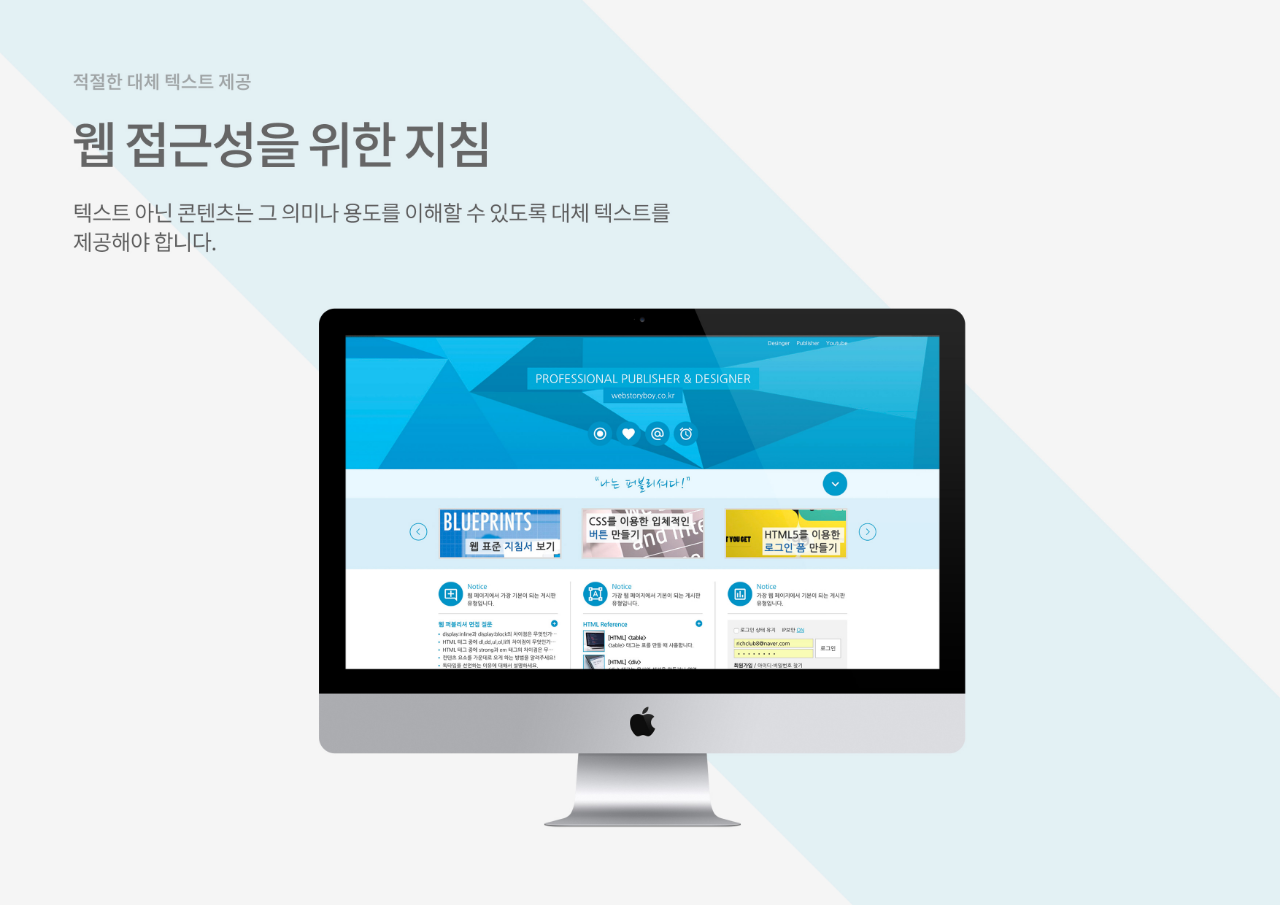
<file: popup.html>
<!DOCTYPE html>
<html lang="ko">
<head>
    <meta charset="UTF-8">
    <meta name="author" content="webstoryboy">
    <meta name="description" content="웹 표준을 준수한 사이트 예제입니다.">
    <meta name="keywords" content="웹표준, 웹접근성, 샘플사이트">
    <meta name="generator" content="brackets">
    <title>WEBSTANDARD SITE</title>
    <style>
        * {margin: 0; padding: 0;}
        img {width: 100%;}
    </style>
</head>
<body>
    <div>
        <img src="img/webstandard2.jpg" width="100%" alt="웹표준2">
    </div>
</body>
</html>
</file>
<file: css/style.css>
@charset "utf-8";

/*스킵 내비게이션*/
#skip {
    position: relative;
}
#skip a {
    position: absolute;
    left: 0;
    top: -35px;
    border: 1px solid white;
    color: #fff;
    background-color: #333;
    line-height: 30px;
    width: 140px;
    text-align: center;
}

#skip a:active, #skip a:focus {
    top: 0;
}

/* 레이아웃 */
/* #wrap {
    width: 100%;
} */
#header {
    width: 100%;
    height: 325px;
    background: url(../img/header_bg.jpg) center top repeat-x;
}
/* #contents {
    width: 100%;
    height: 800px;
    background-color: #222;
} */
#footer {
    border-top: 1px solid #eee;
}

/* 컨텐츠 레이아웃 */
#cont_nav {
    background-color: #f6fdff;
    display: none;
}
#cont_tit {
    background-color: #eaf7fd;
}
#cont_ban {
    background-color: #dceff7;
}
#cont_cont {
    background-color: #f6fdff;
}

/* 컨테이너 */
.container {
    width: 990px;
    margin: 0 auto;
    height: inherit;
    /* background-color: rgba(255,255,255,0.3); */
}

/* 헤더 */
.header {

}

.header .header-menu {
    text-align: right;
}

.header .header-menu a {
    color: #fff;
    padding: 10px 0px 10px 13px;
    display: inline-block;
}

.header .header-menu a:hover {
    color: #666;
}

.header .header-tit {
    text-align: center;
}

.header .header-tit h1 {
    background-color: #4aa8d4;
    font-size: 28px;
    padding: 5px 20px 6px 20px;
    display: inline-block;
    color: #fff;
    margin-top: 40px;
    font-weight: normal;
    text-transform: uppercase;
}

.header .header-tit a {
    display: inline-block;
    background-color: #2698cb;
    font-size: 18px;
    color: #fff;
    padding: 5px 20px 6px 20px;
    margin-top: -5px;
}

.header .header-icon {
    text-align: center;
    margin: 30px;
}

.header .header-icon a {
    width: 60px;
    height: 60px;
    display: inline-block;
    background: url(../img/icon.png);
    margin: 0 3px;
}

.header .header-icon a.icon1 {
    background-position: 0 0;
}

.header .header-icon a.icon2 {
    background-position: 0 -60px;
}

.header .header-icon a.icon3 {
    background-position: 0 -120px;
}

.header .header-icon a.icon4 {
    background-position: 0 -180px;
}

.header .header-icon a.icon1:hover {
    background-position: -60px 0;
}

.header .header-icon a.icon2:hover {
    background-position: -60px -60px;
}

.header .header-icon a.icon3:hover {
    background-position: -60px -120px;
}

.header .header-icon a.icon4:hover {
    background-position: -60px -180px;
}

/* 전체메뉴 */
.nav {
    overflow: hidden;
    padding: 30px 0;
}

.nav > div {
    float: left;
    width: 40%;
}

.nav .last {
    width: 20%;
}

.nav > div h3 {
    font-size: 18px;
    color: #25a2d0;
    margin-bottom: 4px;
}

.nav > div ol {
    overflow: hidden;
}

.nav > div ol li {
    float: left;
    width: 50%
}

.nav > div.last ol li {
    width: 100%;
}

.nav > div ol li a:hover {
    text-decoration: underline;
}

/* 타이틀 */
.tit {
    position: relative;
}

.tit h2 {
    font-size: 40px;
    text-align: center;
    padding: 5px 0;
    letter-spacing: 2px;
    color: #2c94c4;
    font-family: 'Nanum Brush Script', cursive;
}

.tit .btn {
    position: absolute;
    top: 5px;
    right: 0;
    width: 60px;
    height: 60px;
    background: url(../img/icon.png) no-repeat 0 -600px;
}
.tit .btn.on{
    background-position: 0 -660px;
}

/* 배너 */
/* .ban {
    position: relative;
    padding: 24px 0 20px;
}

.ban a.prev {
    position: absolute;
    left: -80px;
    top: 60px;
    width: 43px;
    height: 43px;
    background: url(../img/icon.png) no-repeat -150px 0;
}

.ban a.prev:hover {
    background-position: -193px 0;
}

.ban a.next {
    position: absolute;
    right: -80px;
    top: 60px;
    width: 43px;
    height: 43px;
    background: url(../img/icon.png) no-repeat -150px -43px;
}

.ban a.next:hover {
    background-position: -193px -43px;
}

.ban ul {
    overflow: hidden;
}

.ban ul li {
    float: left;
    width: 330px;
}

.ban ul li:last-child {
    text-align: right;
}

.ban ul li:nth-child(2) {
    text-align: center;
}

.ban ul li.ban_img1 {
    text-align: left;
}

.ban ul li.ban_img2 {
    text-align: center;
}

.ban ul li.ban_img3 {
    text-align: right;
}

.ban ul li img {
    border: 4px solid #dcdcdc;
}

.ban ul li img:hover {
    border-color: #98dcdc;
} */

/* 슬릭배너 */
.ban{
    position: relative;
    padding: 24px 0 40px;
}
.ban .slick-prev{
    position: absolute;
    left: -80px;
    top: 75px;
    width: 43px;
    height: 43px;
    background: url(../img/icon.png) no-repeat -150px 0;
    text-indent: -9999px;
}
.ban .slick-next{
    position: absolute;
    right: -80px;
    top: 75px;
    width: 43px;
    height: 43px;
    background: url(../img/icon.png) no-repeat -150px -43px;
    text-indent: -9999px;
}
.ban .slick-prev:hover{
    background-position: -193px 0px;
}
.ban .slick-next:hover{
    background-position: -193px -43px;
}
.ban img{
    border: 4px solid #dcdcdc;
}
.ban img:hover{
    border-color: #98dcdc;
}
.ban .slick-slide{
    margin: 10px;
}
.ban .slick-dots{
    position: absolute;
    bottom: 15px;
    display: block;
    width: 100%;
    text-align: center;
}
.ban .slick-dots li{
    display: inline-block;
    width: 15px;
    height: 15px;
    margin: 5px;
}
.ban .slick-dots button{
    font-size: 0;
    line-height: 0;
    display: block;
    width: 15px;
    height: 15px;
    cursor: pointer;
    background: #5dbfeb;
    border-radius: 50%;
}
.ban .slick-dots li.slick-active button{
    background: #2b91c8;
}

/* 컨텐츠 */
.cont{
    overflow: hidden;
    padding-top: 30px;
}
.cont .column {
    float: left;
    width: 289px;
    height: 363px;
    margin: 0 30px 30px 0;
    padding-right: 30px;
    position: relative;
}

.cont .col1 { 
    border-right: 1px solid #c8c8c8;
}
.cont .col2 {
    border-right: 1px solid #c8c8c8;
}
.cont .col3 {
    margin-right: 0;
    padding-right: 0;
}
.cont .col4 {
    border-right: 1px solid #c8c8c8;
}
.cont .col5 {
    border-right: 1px solid #c8c8c8;
}
.cont .col6 {
    margin-right: 0;
    padding-right: 0;
}

.cont .column .ico_img {
    display: block;
    width: 60px;
    height: 60px;
    background: url(../img/icon.png) no-repeat;
    position: absolute;
    left: 0;
    top: 0;
}
.cont .column .ico_tit {
    padding-left: 70px;
    font-size: 16px;
    color: #2c94c4;
}
.cont .column .ico_desc {
    padding-left: 70px;
    border-bottom: 1px solid #d0d0d0;
    padding-bottom: 15px;
    margin-bottom: 15px;
}

.cont .col1 .ico_img {
    background-position: 0px -240px;
}
.cont .col2 .ico_img {
    background-position: 0px -300px;
}
.cont .col3 .ico_img {
    background-position: 0px -360px;
}
.cont .col4 .ico_img {
    background-position: 0px -420px;
}
.cont .col5 .ico_img {
    background-position: 0px -480px;
}
.cont .col6 .ico_img {
    background-position: 0px -540px;
}
.cont .col1 .ico_img:hover {
    background-position: -60px -240px;
}
.cont .col2 .ico_img:hover {
    background-position: -60px -300px;
}
.cont .col3 .ico_img:hover {
    background-position: -60px -360px;
}
.cont .col4 .ico_img:hover {
    background-position: -60px -420px;
}
.cont .col5 .ico_img:hover {
    background-position: -60px -480px;
}
.cont .col6 .ico_img:hover {
    background-position: -60px -540px;
}

/* 게시판 */
.notice {
    position: relative;
}
.notice h4 {
    font-size: 14px;
    color: #0093bd;
    padding-bottom: 3px;
    font-weight: bold;
}
.notice ul {

}
.notice ul li {
    overflow: hidden;
    text-overflow: ellipsis;
    white-space: nowrap;
    background: url(../img/dot.gif) no-repeat 0 8px;
    padding-left: 8px;
}
.notice ul li a {
    font-size: 12px;
}
.notice a.more {
    position: absolute;
    right: 0;
    top: 0;
    display: block;
    background: url(../img/icon.png) -150px -90px;
    width: 17px; 
    height: 17px;
}

/* 게시판2 */
.notice2 {
    position: relative;
    margin-top: 15px;
}
.notice2 h4 {
    font-size: 14px;
    color: #0093bd;
    padding-bottom: 3px;
    font-weight: bold;
}
.notice2 ul {

}
.notice2 ul li {
    overflow: hidden;
    background: url(../img/dot.gif) no-repeat 0 8px;
    padding-left: 8px;
}
.notice2 li a {
    float: left;
    width: 65%;
    overflow: hidden;
    text-overflow: ellipsis;
    white-space: nowrap;
}
.notice2 li span {
    float: right;
    width: 30%;
    text-align: right;
}
.notice2 a.more {
    position: absolute;
    right: 0;
    top: 0;
    display: block;
    background: url(../img/icon.png) -150px -90px;
    width: 17px; 
    height: 17px;
}

/* 게시판3 */
.notice3 {
    position: relative;
}
.notice3 h4 {
    font-size: 14px;
    color: #0093bd;
    padding-bottom: 3px;
    font-weight: bold;
}
.notice3 li {
    position: relative;
    padding: 8px 0 14px 60px;
}
.notice3 li a img {
    width: 50px;
    position: absolute;
    left: 0;
    top: 0;
    border: 1px solid #0093bd;
}
.notice3 li a strong{
    display: block;
    overflow: hidden;
    text-overflow: ellipsis;
    white-space: nowrap;
}
.notice3 li a span {
    display: block;
    overflow: hidden;
    text-overflow: ellipsis;
    white-space: nowrap;
    font-size: 12px;
}
.notice3 a.more {
    position: absolute;
    right: 0;
    top: 0;
    display: block;
    background: url(../img/icon.png) -150px -90px;
    width: 17px; 
    height: 17px;
}

/* 마우스 오버 효과 */
.notice_hover h4 {
    font-size: 14px;
    color: #0093bd;
    padding-bottom: 3px;
    font-weight: bold;
}
.notice_hover ul {
    overflow: hidden;
}
.notice_hover li {
    float: left;
    width: 93px;
    margin-right: 5px;
    text-align: center;
}
.notice_hover li:last-child {
    margin-right: 0;
}
.notice_hover li a span {
    position: relative;
    display: block;
    width: 93px;
    height: 93px;
}
.notice_hover li a span:hover em {
    visibility: visible;
}
.notice_hover li a span img {
    width: 100%;
}
.notice_hover li a span em {
    position: absolute;
    left: 0;
    top: 0;
    background: rgba(0,0,0,0.7);
    color: white;
    width: 100%;
    height: 100%;
    line-height: 93px;
    visibility: hidden;
}
.notice_hover li a strong {
    padding-top: 3px;
    display: inline-block;
    font-size: 12px;
}

/* 마우스 오버 효과2 */
.notice_hover2 {

}
.notice_hover2 ul {
    overflow: hidden;
}
.notice_hover2 li {
    float: left;
    width: 93px;
    margin-right: 5px;
    text-align: center;
}
.notice_hover2 li:last-child {
    margin-right: 0;
}
.notice_hover2 li a {

}
.notice_hover2 li a span {
    position: relative;
    text-align: center;
}
.notice_hover2 li a span:hover em {
    visibility: visible;
}
.notice_hover2 li a img {
    width: 100%;
}
.notice_hover2 li a em {
    position: absolute;
    left: 0;
    bottom: 0;
    background: rgba(0,0,0,0.7);
    color: #fff;
    display: block;
    width: 100%;
    height: 30px;
    line-height: 30px;
    visibility: hidden;
}
.notice_hover2 li a strong {
    padding-top: 3px;
    display: inline-block;
    font-size: 12px;
}

/* 탭메뉴 */
.tab_menu {
    position: relative;
    border: 1px solid #ccc;
    padding: 8px;
    height: 105px;
}
.tab_menu ul {
    overflow: hidden;
    border-bottom: 1px solid #ccc;
}
.tab_menu ul li {
    float: left;
    border: 1px solid #ccc;
    margin-right: -1px;
    margin-bottom: -1px;
}
.tab_menu ul li a {
    padding: 5px 10px;
    display: block;
}
.tab_menu ul li ul {
    position: absolute;
    left: 0;
    top: 48px;
    width: 270px;
    border: 0;
}
.tab_menu ul li ul li {
    float: none;
    border: 0;
    background:  url(../img/dot.gif) no-repeat 9px 8px;
    padding-left: 18px;
}
.tab_menu ul li ul li a {
    overflow: hidden;
    text-overflow: ellipsis;
    white-space: nowrap;
    width: 100%;
    padding: 0 0 3px 0;
}
.tab_menu ul li.active {
    background-color: #2c94c4;
}
.tab_menu ul li.active a {
    color: #fff;
}
.tab_menu ul li.active ul li a {
    color: #333;
}

/* 게시판4 */
.notice4 {
    position: relative;
    border: 1px solid #ccc;
}
.notice4 h4 {
    border-bottom: 1px solid #ccc;
    padding: 8px 10px;
    font-size: 14px;
    color: #0093db;
    font-weight: 700;
}
.notice4 h4 em {
    color: #cf3292;
}
.notice4 ul {
    padding: 10px;
}
.notice4 li {
    overflow: hidden;
    background: url(../img/dot.gif) no-repeat 0 8px;
    padding-left: 8px;
    padding-bottom: 2px;
}
.notice4 li a {
    float: left;
    width: 60%;
    overflow: hidden;
    text-overflow: ellipsis;
    white-space: nowrap;
}
.notice4 li span {
    float: left;
    width: 40%;
    text-align: right;
}
.notice4 a.more {
    position: absolute;
    right: 9px;
    top: 9px;
}

/* 갤러리 */
.gallery {
    border: 1px solid #ccc;
    height: 260px;
    position: relative;
    overflow: hidden;
}
.gallery h4 {
    font-size: 14px;
    color: #0093bd;
    border-bottom: 1px solid #ccc;
    padding: 10px 0 8px 11px;
    font-weight: bold;
}
.gallery .gallery_btn {
    position: absolute;
    right: 5px;
    top: 7px;
}
.gallery .gallery_btn ul {
    /* overflow: hidden; */
}
.gallery .gallery_btn li {
    float: left;
    margin: 1px 2px;
}
.gallery .gallery_btn li a {
    display: block;
    width: 23px;
    height: 23px;
    background: url(../img/icon.png) no-repeat;
}
.gallery .gallery_btn li.gb_icon1 a {
    background-position: -150px -120px;
}
.gallery .gallery_btn li.gb_icon2 a {
    background-position: -150px -143px;
}
.gallery .gallery_btn li.gb_icon3 a {
    background-position: -150px -166px;
}
.gallery .gallery_btn li.gb_icon4 a {
    background-position: -150px -189px;
}
.gallery .gallery_btn li.gb_icon1 a:hover {
    background-position: -173px -120px;
}
.gallery .gallery_btn li.gb_icon2 a:hover {
    background-position: -173px -143px;
}
.gallery .gallery_btn li.gb_icon3 a:hover {
    background-position: -173px -166px;
}
.gallery .gallery_btn li.gb_icon4 a:hover {
    background-position: -173px -189px;
}
.gallery .gallery_img img {
    width: 100%;
}

/* 슬릭 갤러리 */
.gallery .gallery_btn button{
    float: left;
    margin: 1px 2px;
    display: block;
    width: 23px;
    height: 23px;
    background: url(../img/icon.png) no-repeat;
}
.gallery .gallery_btn .gb_icon1{
    background-position: -150px -120px;
}
.gallery .gallery_btn .gb_icon2{
    background-position: -150px -143px;
}
.gallery .gallery_btn .gb_icon3{
    background-position: -150px -166px;
}
.gallery .gallery_btn .gb_icon4{
    background-position: -150px -189px;
}
.gallery .gallery_btn .gb_icon1:hover{
    background-position: -173px -120px;
}
.gallery .gallery_btn .gb_icon2:hover{
    background-position: -173px -143px;
}
.gallery .gallery_btn .gb_icon3:hover{
    background-position: -173px -166px;
}
.gallery .gallery_btn .gb_icon4:hover{
    background-position: -173px -189px;
}


/* 로그인 */

#login-wrap{
    background: #f2f4f5;
    padding: 15px;
}
.login_header{
    overflow: hidden;
    font-size: 12px;
    height: 30px;
}
.login_header .lh_check{
    float: left;
    padding-right: 15px;
}
.login_header .lh_check .input_check{
    vertical-align: -2px;
    padding-right: 5px;
}
.login_header .lh_ip{
    float: left;
}
.login_header .lh_ip em {
    color: #0093bd;
    text-decoration: underline;
}
.login_content{
    position: relative;
}
.login_content .lc_btn{
    position: absolute;
    right: 0; 
    top: 0;
    width: 62px;
    height: 47px;
    background: #fff;
    border: 1px solid #bebebe;
}
.login_content .input_text{
    width: 182px;
    height: 16px;
    padding: 2px 5px;
    border: 1px solid #bebebe;
    margin-bottom: 3px;
    background: #fff;
}
.login_footer{
    margin-top: 5px;
}
.login_footer li{
    display: inline;
}
.login_footer li a{
    font-size: 12px;
}

/* 팝업 */
.popup{
    margin-top: 15px;
}
.popup h4{
    font-size: 14px;
    color: #0093bd;
    padding-bottom: 4px;
    font-weight: 700;
}
.popup ul{
    overflow: hidden;
}
.popup li{
    float: left;
    width: 93px;
    margin-right: 5px;
}
.popup li.last{
    margin-right: 0;
}
.popup li img{
    width: 100%;
}

/* 푸터 */
.footer {
    padding: 25px 0 50px 0;
    text-align: center;
}
.footer ul{
    margin-bottom: 20px;
}
.footer li {
    display: inline;
    padding: 0 7px 0 10px;
    position: relative;
}
.footer li:before{
    content: '';
    width: 1px;
    height: 12px;
    background: #ccc;
    position: absolute;
    left: 0;
    top: 2px;
}
.footer li:first-child::before{
    width: 0;
    height: 0;
}

/*레이어 팝업*/
#layer{
    display: none;
    position: fixed;
    left: 50px;
    top: 50px;
    width: 700px;
    border: 10px solid #dceff7;
    box-shadow: 3px 3px 10px rgba(0,0,0,0.4);
}
#layer img{
    width: 100%;
    display: block;
}
#layer .close{
    position: absolute;
    right: 20px;
    top: 20px;
    background: #0093bd;
    padding: 1px 6px;
    color: #fff;
}
#layer .close:hover{
    text-decoration: underline;
}
</file>
<file: css/lightgallery.css>
@font-face {
  font-family: 'lg';
  src: url("../fonts/lg.woff2?io9a6k") format("woff2"), url("../fonts/lg.ttf?io9a6k") format("truetype"), url("../fonts/lg.woff?io9a6k") format("woff"), url("../fonts/lg.svg?io9a6k#lg") format("svg");
  font-weight: normal;
  font-style: normal;
  font-display: block;
}

.lg-icon {
  /* use !important to prevent issues with browser extensions that change fonts */
  font-family: 'lg' !important;
  speak: never;
  font-style: normal;
  font-weight: normal;
  font-variant: normal;
  text-transform: none;
  line-height: 1;
  /* Better Font Rendering =========== */
  -webkit-font-smoothing: antialiased;
  -moz-osx-font-smoothing: grayscale;
}

.lg-container {
  font-family: system-ui, -apple-system, 'Segoe UI', Roboto, 'Helvetica Neue', Arial, 'Noto Sans', 'Liberation Sans', sans-serif, 'Apple Color Emoji', 'Segoe UI Emoji', 'Segoe UI Symbol', 'Noto Color Emoji';
}

.lg-next,
.lg-prev {
  background-color: rgba(0, 0, 0, 0.45);
  border-radius: 2px;
  color: #999;
  cursor: pointer;
  display: block;
  font-size: 22px;
  margin-top: -10px;
  padding: 8px 10px 9px;
  position: absolute;
  top: 50%;
  z-index: 1084;
  outline: none;
  border: none;
}

.lg-next.disabled,
.lg-prev.disabled {
  opacity: 0 !important;
  cursor: default;
}

.lg-next:hover:not(.disabled),
.lg-prev:hover:not(.disabled) {
  color: #fff;
}

.lg-single-item .lg-next, .lg-single-item
.lg-prev {
  display: none;
}

.lg-next {
  right: 20px;
}

.lg-next:before {
  content: '\e095';
}

.lg-prev {
  left: 20px;
}

.lg-prev:after {
  content: '\e094';
}

@-webkit-keyframes lg-right-end {
  0% {
    left: 0;
  }
  50% {
    left: -30px;
  }
  100% {
    left: 0;
  }
}

@-moz-keyframes lg-right-end {
  0% {
    left: 0;
  }
  50% {
    left: -30px;
  }
  100% {
    left: 0;
  }
}

@-ms-keyframes lg-right-end {
  0% {
    left: 0;
  }
  50% {
    left: -30px;
  }
  100% {
    left: 0;
  }
}

@keyframes lg-right-end {
  0% {
    left: 0;
  }
  50% {
    left: -30px;
  }
  100% {
    left: 0;
  }
}

@-webkit-keyframes lg-left-end {
  0% {
    left: 0;
  }
  50% {
    left: 30px;
  }
  100% {
    left: 0;
  }
}

@-moz-keyframes lg-left-end {
  0% {
    left: 0;
  }
  50% {
    left: 30px;
  }
  100% {
    left: 0;
  }
}

@-ms-keyframes lg-left-end {
  0% {
    left: 0;
  }
  50% {
    left: 30px;
  }
  100% {
    left: 0;
  }
}

@keyframes lg-left-end {
  0% {
    left: 0;
  }
  50% {
    left: 30px;
  }
  100% {
    left: 0;
  }
}

.lg-outer.lg-right-end .lg-object {
  -webkit-animation: lg-right-end 0.3s;
  -o-animation: lg-right-end 0.3s;
  animation: lg-right-end 0.3s;
  position: relative;
}

.lg-outer.lg-left-end .lg-object {
  -webkit-animation: lg-left-end 0.3s;
  -o-animation: lg-left-end 0.3s;
  animation: lg-left-end 0.3s;
  position: relative;
}

.lg-toolbar {
  z-index: 1082;
  left: 0;
  position: absolute;
  top: 0;
  width: 100%;
}

.lg-media-overlap .lg-toolbar {
  background-image: linear-gradient(0deg, rgba(0, 0, 0, 0), rgba(0, 0, 0, 0.4));
}

.lg-toolbar .lg-icon {
  color: #999;
  cursor: pointer;
  float: right;
  font-size: 24px;
  height: 47px;
  line-height: 27px;
  padding: 10px 0;
  text-align: center;
  width: 50px;
  text-decoration: none !important;
  outline: medium none;
  will-change: color;
  -webkit-transition: color 0.2s linear;
  -o-transition: color 0.2s linear;
  transition: color 0.2s linear;
  background: none;
  border: none;
  box-shadow: none;
}

.lg-toolbar .lg-icon.lg-icon-18 {
  font-size: 18px;
}

.lg-toolbar .lg-icon:hover {
  color: #fff;
}

.lg-toolbar .lg-close:after {
  content: '\e070';
}

.lg-toolbar .lg-maximize {
  font-size: 22px;
}

.lg-toolbar .lg-maximize:after {
  content: '\e90a';
}

.lg-toolbar .lg-download:after {
  content: '\e0f2';
}

.lg-sub-html {
  color: #eee;
  font-size: 16px;
  padding: 10px 40px;
  text-align: center;
  z-index: 1080;
  opacity: 0;
  -webkit-transition: opacity 0.2s ease-out 0s;
  -o-transition: opacity 0.2s ease-out 0s;
  transition: opacity 0.2s ease-out 0s;
}

.lg-sub-html h4 {
  margin: 0;
  font-size: 13px;
  font-weight: bold;
}

.lg-sub-html p {
  font-size: 12px;
  margin: 5px 0 0;
}

.lg-sub-html a {
  color: inherit;
}

.lg-sub-html a:hover {
  text-decoration: underline;
}

.lg-media-overlap .lg-sub-html {
  background-image: linear-gradient(180deg, rgba(0, 0, 0, 0), rgba(0, 0, 0, 0.6));
}

.lg-item .lg-sub-html {
  position: absolute;
  bottom: 0;
  right: 0;
  left: 0;
}

.lg-error-msg {
  font-size: 14px;
  color: #999;
}

.lg-counter {
  color: #999;
  display: inline-block;
  font-size: 16px;
  padding-left: 20px;
  padding-top: 12px;
  height: 47px;
  vertical-align: middle;
}

.lg-closing .lg-toolbar,
.lg-closing .lg-prev,
.lg-closing .lg-next,
.lg-closing .lg-sub-html {
  opacity: 0;
  -webkit-transition: -webkit-transform 0.08 cubic-bezier(0, 0, 0.25, 1) 0s, opacity 0.08 cubic-bezier(0, 0, 0.25, 1) 0s, color 0.08 linear;
  -moz-transition: -moz-transform 0.08 cubic-bezier(0, 0, 0.25, 1) 0s, opacity 0.08 cubic-bezier(0, 0, 0.25, 1) 0s, color 0.08 linear;
  -o-transition: -o-transform 0.08 cubic-bezier(0, 0, 0.25, 1) 0s, opacity 0.08 cubic-bezier(0, 0, 0.25, 1) 0s, color 0.08 linear;
  transition: transform 0.08 cubic-bezier(0, 0, 0.25, 1) 0s, opacity 0.08 cubic-bezier(0, 0, 0.25, 1) 0s, color 0.08 linear;
}

body:not(.lg-from-hash) .lg-outer.lg-start-zoom .lg-item:not(.lg-zoomable) .lg-img-wrap,
body:not(.lg-from-hash) .lg-outer.lg-start-zoom .lg-item:not(.lg-zoomable) .lg-video-cont {
  opacity: 0;
  -moz-transform: scale3d(0.5, 0.5, 0.5);
  -o-transform: scale3d(0.5, 0.5, 0.5);
  -ms-transform: scale3d(0.5, 0.5, 0.5);
  -webkit-transform: scale3d(0.5, 0.5, 0.5);
  transform: scale3d(0.5, 0.5, 0.5);
  will-change: transform, opacity;
  -webkit-transition: -webkit-transform 250ms cubic-bezier(0, 0, 0.25, 1) 0s, opacity 250ms cubic-bezier(0, 0, 0.25, 1) !important;
  -moz-transition: -moz-transform 250ms cubic-bezier(0, 0, 0.25, 1) 0s, opacity 250ms cubic-bezier(0, 0, 0.25, 1) !important;
  -o-transition: -o-transform 250ms cubic-bezier(0, 0, 0.25, 1) 0s, opacity 250ms cubic-bezier(0, 0, 0.25, 1) !important;
  transition: transform 250ms cubic-bezier(0, 0, 0.25, 1) 0s, opacity 250ms cubic-bezier(0, 0, 0.25, 1) !important;
}

body:not(.lg-from-hash) .lg-outer.lg-start-zoom .lg-item:not(.lg-zoomable).lg-complete .lg-img-wrap,
body:not(.lg-from-hash) .lg-outer.lg-start-zoom .lg-item:not(.lg-zoomable).lg-complete .lg-video-cont {
  opacity: 1;
  -moz-transform: scale3d(1, 1, 1);
  -o-transform: scale3d(1, 1, 1);
  -ms-transform: scale3d(1, 1, 1);
  -webkit-transform: scale3d(1, 1, 1);
  transform: scale3d(1, 1, 1);
}

.lg-icon:focus-visible {
  color: #fff;
  border-radius: 3px;
  outline: 1px dashed rgba(255, 255, 255, 0.6);
}

.lg-toolbar .lg-icon:focus-visible {
  border-radius: 8px;
  outline-offset: -5px;
}

.lg-group:after {
  content: '';
  display: table;
  clear: both;
}

.lg-container {
  display: none;
  outline: none;
}

.lg-container.lg-show {
  display: block;
}

.lg-on {
  scroll-behavior: unset;
}

.lg-overlay-open {
  overflow: hidden;
}

.lg-toolbar,
.lg-prev,
.lg-next,
.lg-pager-outer,
.lg-hide-sub-html .lg-sub-html {
  opacity: 0;
  will-change: transform, opacity;
  -webkit-transition: -webkit-transform 0.25s cubic-bezier(0, 0, 0.25, 1) 0s, opacity 0.25s cubic-bezier(0, 0, 0.25, 1) 0s;
  -moz-transition: -moz-transform 0.25s cubic-bezier(0, 0, 0.25, 1) 0s, opacity 0.25s cubic-bezier(0, 0, 0.25, 1) 0s;
  -o-transition: -o-transform 0.25s cubic-bezier(0, 0, 0.25, 1) 0s, opacity 0.25s cubic-bezier(0, 0, 0.25, 1) 0s;
  transition: transform 0.25s cubic-bezier(0, 0, 0.25, 1) 0s, opacity 0.25s cubic-bezier(0, 0, 0.25, 1) 0s;
}

.lg-show-in .lg-toolbar,
.lg-show-in .lg-prev,
.lg-show-in .lg-next,
.lg-show-in .lg-pager-outer {
  opacity: 1;
}

.lg-show-in.lg-hide-sub-html .lg-sub-html {
  opacity: 1;
}

.lg-show-in .lg-hide-items .lg-prev {
  opacity: 0;
  -webkit-transform: translate3d(-10px, 0, 0);
  transform: translate3d(-10px, 0, 0);
}

.lg-show-in .lg-hide-items .lg-next {
  opacity: 0;
  -webkit-transform: translate3d(10px, 0, 0);
  transform: translate3d(10px, 0, 0);
}

.lg-show-in .lg-hide-items .lg-toolbar {
  opacity: 0;
  -webkit-transform: translate3d(0, -10px, 0);
  transform: translate3d(0, -10px, 0);
}

.lg-show-in .lg-hide-items.lg-hide-sub-html .lg-sub-html {
  opacity: 0;
  -webkit-transform: translate3d(0, 20px, 0);
  transform: translate3d(0, 20px, 0);
}

.lg-outer {
  width: 100%;
  height: 100%;
  position: fixed;
  top: 0;
  left: 0;
  z-index: 1050;
  text-align: left;
  opacity: 0.001;
  outline: none;
  will-change: auto;
  overflow: hidden;
  -webkit-transition: opacity 0.15s ease 0s;
  -o-transition: opacity 0.15s ease 0s;
  transition: opacity 0.15s ease 0s;
}

.lg-outer * {
  -webkit-box-sizing: border-box;
  -moz-box-sizing: border-box;
  box-sizing: border-box;
}

.lg-outer.lg-zoom-from-image {
  opacity: 1;
}

.lg-outer.lg-visible {
  opacity: 1;
}

.lg-outer.lg-css3 .lg-item:not(.lg-start-end-progress).lg-prev-slide, .lg-outer.lg-css3 .lg-item:not(.lg-start-end-progress).lg-next-slide, .lg-outer.lg-css3 .lg-item:not(.lg-start-end-progress).lg-current {
  -webkit-transition-duration: inherit !important;
  transition-duration: inherit !important;
  -webkit-transition-timing-function: inherit !important;
  transition-timing-function: inherit !important;
}

.lg-outer.lg-css3.lg-dragging .lg-item.lg-prev-slide, .lg-outer.lg-css3.lg-dragging .lg-item.lg-next-slide, .lg-outer.lg-css3.lg-dragging .lg-item.lg-current {
  -webkit-transition-duration: 0s !important;
  transition-duration: 0s !important;
  opacity: 1;
}

.lg-outer.lg-grab img.lg-object {
  cursor: -webkit-grab;
  cursor: -moz-grab;
  cursor: -o-grab;
  cursor: -ms-grab;
  cursor: grab;
}

.lg-outer.lg-grabbing img.lg-object {
  cursor: move;
  cursor: -webkit-grabbing;
  cursor: -moz-grabbing;
  cursor: -o-grabbing;
  cursor: -ms-grabbing;
  cursor: grabbing;
}

.lg-outer .lg-content {
  position: absolute;
  top: 0;
  left: 0;
  right: 0;
  bottom: 0;
}

.lg-outer .lg-inner {
  width: 100%;
  position: absolute;
  left: 0;
  top: 0;
  bottom: 0;
  -webkit-transition: opacity 0s;
  -o-transition: opacity 0s;
  transition: opacity 0s;
  white-space: nowrap;
}

.lg-outer .lg-item {
  display: none !important;
}

.lg-outer .lg-item:not(.lg-start-end-progress) {
  background: url("../images/loading.gif") no-repeat scroll center center transparent;
}

.lg-outer.lg-css3 .lg-prev-slide,
.lg-outer.lg-css3 .lg-current,
.lg-outer.lg-css3 .lg-next-slide {
  display: inline-block !important;
}

.lg-outer.lg-css .lg-current {
  display: inline-block !important;
}

.lg-outer .lg-item,
.lg-outer .lg-img-wrap {
  display: inline-block;
  text-align: center;
  position: absolute;
  width: 100%;
  height: 100%;
}

.lg-outer .lg-item:before,
.lg-outer .lg-img-wrap:before {
  content: '';
  display: inline-block;
  height: 100%;
  vertical-align: middle;
}

.lg-outer .lg-img-wrap {
  position: absolute;
  left: 0;
  right: 0;
  top: 0;
  bottom: 0;
  white-space: nowrap;
  font-size: 0;
}

.lg-outer .lg-item.lg-complete {
  background-image: none;
}

.lg-outer .lg-item.lg-current {
  z-index: 1060;
}

.lg-outer .lg-object {
  display: inline-block;
  vertical-align: middle;
  max-width: 100%;
  max-height: 100%;
  width: auto;
  height: auto;
  position: relative;
}

.lg-outer .lg-empty-html.lg-sub-html,
.lg-outer .lg-empty-html .lg-sub-html {
  display: none;
}

.lg-outer.lg-hide-download .lg-download {
  opacity: 0.75;
  pointer-events: none;
}

.lg-outer .lg-first-slide .lg-dummy-img {
  position: absolute;
  top: 50%;
  left: 50%;
}

.lg-outer.lg-components-open:not(.lg-zoomed) .lg-components {
  -webkit-transform: translate3d(0, 0%, 0);
  transform: translate3d(0, 0%, 0);
  opacity: 1;
}

.lg-outer.lg-components-open:not(.lg-zoomed) .lg-sub-html {
  opacity: 1;
  transition: opacity 0.2s ease-out 0.15s;
}

.lg-backdrop {
  position: fixed;
  top: 0;
  left: 0;
  right: 0;
  bottom: 0;
  z-index: 1040;
  background-color: #000;
  opacity: 0;
  will-change: auto;
  -webkit-transition: opacity 333ms ease-in 0s;
  -o-transition: opacity 333ms ease-in 0s;
  transition: opacity 333ms ease-in 0s;
}

.lg-backdrop.in {
  opacity: 1;
}

.lg-css3.lg-no-trans .lg-prev-slide,
.lg-css3.lg-no-trans .lg-next-slide,
.lg-css3.lg-no-trans .lg-current {
  -webkit-transition: none 0s ease 0s !important;
  -moz-transition: none 0s ease 0s !important;
  -o-transition: none 0s ease 0s !important;
  transition: none 0s ease 0s !important;
}

.lg-css3.lg-use-css3 .lg-item {
  -webkit-backface-visibility: hidden;
  -moz-backface-visibility: hidden;
  backface-visibility: hidden;
}

.lg-css3.lg-fade .lg-item {
  opacity: 0;
}

.lg-css3.lg-fade .lg-item.lg-current {
  opacity: 1;
}

.lg-css3.lg-fade .lg-item.lg-prev-slide, .lg-css3.lg-fade .lg-item.lg-next-slide, .lg-css3.lg-fade .lg-item.lg-current {
  -webkit-transition: opacity 0.1s ease 0s;
  -moz-transition: opacity 0.1s ease 0s;
  -o-transition: opacity 0.1s ease 0s;
  transition: opacity 0.1s ease 0s;
}

.lg-css3.lg-use-css3 .lg-item.lg-start-progress {
  -webkit-transition: -webkit-transform 1s cubic-bezier(0.175, 0.885, 0.32, 1.275) 0s;
  -moz-transition: -moz-transform 1s cubic-bezier(0.175, 0.885, 0.32, 1.275) 0s;
  -o-transition: -o-transform 1s cubic-bezier(0.175, 0.885, 0.32, 1.275) 0s;
  transition: transform 1s cubic-bezier(0.175, 0.885, 0.32, 1.275) 0s;
}

.lg-css3.lg-use-css3 .lg-item.lg-start-end-progress {
  -webkit-transition: -webkit-transform 1s cubic-bezier(0, 0, 0.25, 1) 0s;
  -moz-transition: -moz-transform 1s cubic-bezier(0, 0, 0.25, 1) 0s;
  -o-transition: -o-transform 1s cubic-bezier(0, 0, 0.25, 1) 0s;
  transition: transform 1s cubic-bezier(0, 0, 0.25, 1) 0s;
}

.lg-css3.lg-slide.lg-use-css3 .lg-item {
  opacity: 0;
}

.lg-css3.lg-slide.lg-use-css3 .lg-item.lg-prev-slide {
  -webkit-transform: translate3d(-100%, 0, 0);
  transform: translate3d(-100%, 0, 0);
}

.lg-css3.lg-slide.lg-use-css3 .lg-item.lg-next-slide {
  -webkit-transform: translate3d(100%, 0, 0);
  transform: translate3d(100%, 0, 0);
}

.lg-css3.lg-slide.lg-use-css3 .lg-item.lg-current {
  -webkit-transform: translate3d(0, 0, 0);
  transform: translate3d(0, 0, 0);
  opacity: 1;
}

.lg-css3.lg-slide.lg-use-css3 .lg-item.lg-prev-slide, .lg-css3.lg-slide.lg-use-css3 .lg-item.lg-next-slide, .lg-css3.lg-slide.lg-use-css3 .lg-item.lg-current {
  -webkit-transition: -webkit-transform 1s cubic-bezier(0, 0, 0.25, 1) 0s, opacity 0.1s ease 0s;
  -moz-transition: -moz-transform 1s cubic-bezier(0, 0, 0.25, 1) 0s, opacity 0.1s ease 0s;
  -o-transition: -o-transform 1s cubic-bezier(0, 0, 0.25, 1) 0s, opacity 0.1s ease 0s;
  transition: transform 1s cubic-bezier(0, 0, 0.25, 1) 0s, opacity 0.1s ease 0s;
}

.lg-container {
  display: none;
}

.lg-container.lg-show {
  display: block;
}

.lg-container.lg-dragging-vertical .lg-backdrop {
  -webkit-transition-duration: 0s !important;
  transition-duration: 0s !important;
}

.lg-container.lg-dragging-vertical .lg-css3 .lg-item.lg-current {
  -webkit-transition-duration: 0s !important;
  transition-duration: 0s !important;
  opacity: 1;
}

.lg-inline .lg-backdrop,
.lg-inline .lg-outer {
  position: absolute;
}

.lg-inline .lg-backdrop {
  z-index: 1;
}

.lg-inline .lg-outer {
  z-index: 2;
}

.lg-inline .lg-maximize:after {
  content: '\e909';
}

.lg-components {
  -webkit-transform: translate3d(0, 100%, 0);
  transform: translate3d(0, 100%, 0);
  will-change: transform;
  -webkit-transition: -webkit-transform 0.35s ease-out 0s;
  -moz-transition: -moz-transform 0.35s ease-out 0s;
  -o-transition: -o-transform 0.35s ease-out 0s;
  transition: transform 0.35s ease-out 0s;
  z-index: 1080;
  position: absolute;
  bottom: 0;
  right: 0;
  left: 0;
}
</file>
<file: css/lg-zoom.css>
.lg-outer.lg-css3.lg-zoom-dragging .lg-item.lg-complete.lg-zoomable .lg-img-wrap,
.lg-outer.lg-css3.lg-zoom-dragging .lg-item.lg-complete.lg-zoomable .lg-image {
  -webkit-transition-duration: 0ms !important;
  transition-duration: 0ms !important;
}

.lg-outer.lg-use-transition-for-zoom .lg-item.lg-complete.lg-zoomable .lg-img-wrap {
  will-change: transform;
  -webkit-transition: -webkit-transform 0.5s cubic-bezier(0.12, 0.415, 0.01, 1.19) 0s;
  -moz-transition: -moz-transform 0.5s cubic-bezier(0.12, 0.415, 0.01, 1.19) 0s;
  -o-transition: -o-transform 0.5s cubic-bezier(0.12, 0.415, 0.01, 1.19) 0s;
  transition: transform 0.5s cubic-bezier(0.12, 0.415, 0.01, 1.19) 0s;
}

.lg-outer.lg-use-transition-for-zoom.lg-zoom-drag-transition .lg-item.lg-complete.lg-zoomable .lg-img-wrap {
  will-change: transform;
  -webkit-transition: -webkit-transform 0.8s cubic-bezier(0, 0, 0.25, 1) 0s;
  -moz-transition: -moz-transform 0.8s cubic-bezier(0, 0, 0.25, 1) 0s;
  -o-transition: -o-transform 0.8s cubic-bezier(0, 0, 0.25, 1) 0s;
  transition: transform 0.8s cubic-bezier(0, 0, 0.25, 1) 0s;
}

.lg-outer .lg-item.lg-complete.lg-zoomable .lg-img-wrap {
  -webkit-transform: translate3d(0, 0, 0);
  transform: translate3d(0, 0, 0);
  -webkit-backface-visibility: hidden;
  -moz-backface-visibility: hidden;
  backface-visibility: hidden;
}

.lg-outer .lg-item.lg-complete.lg-zoomable .lg-image,
.lg-outer .lg-item.lg-complete.lg-zoomable .lg-dummy-img {
  -webkit-transform: scale3d(1, 1, 1);
  transform: scale3d(1, 1, 1);
  -webkit-transition: -webkit-transform 0.5s cubic-bezier(0.12, 0.415, 0.01, 1.19) 0s, opacity 0.15s !important;
  -moz-transition: -moz-transform 0.5s cubic-bezier(0.12, 0.415, 0.01, 1.19) 0s, opacity 0.15s !important;
  -o-transition: -o-transform 0.5s cubic-bezier(0.12, 0.415, 0.01, 1.19) 0s, opacity 0.15s !important;
  transition: transform 0.5s cubic-bezier(0.12, 0.415, 0.01, 1.19) 0s, opacity 0.15s !important;
  -webkit-backface-visibility: hidden;
  -moz-backface-visibility: hidden;
  backface-visibility: hidden;
}

.lg-outer .lg-item.lg-complete.lg-zoomable .lg-image.no-transition,
.lg-outer .lg-item.lg-complete.lg-zoomable .lg-dummy-img.no-transition {
  transition: none !important;
}

.lg-outer .lg-item.lg-complete.lg-zoomable .lg-image.reset-transition,
.lg-outer .lg-item.lg-complete.lg-zoomable .lg-dummy-img.reset-transition {
  transform: scale3d(1, 1, 1) translate3d(-50%, -50%, 0px) !important;
  max-width: none !important;
  max-height: none !important;
  top: 50% !important;
  left: 50% !important;
}

.lg-outer .lg-item.lg-complete.lg-zoomable .lg-image.reset-transition-x,
.lg-outer .lg-item.lg-complete.lg-zoomable .lg-dummy-img.reset-transition-x {
  transform: scale3d(1, 1, 1) translate3d(-50%, 0, 0px) !important;
  top: 0 !important;
  left: 50% !important;
  max-width: none !important;
  max-height: none !important;
}

.lg-outer .lg-item.lg-complete.lg-zoomable .lg-image.reset-transition-y,
.lg-outer .lg-item.lg-complete.lg-zoomable .lg-dummy-img.reset-transition-y {
  transform: scale3d(1, 1, 1) translate3d(0, -50%, 0px) !important;
  top: 50% !important;
  left: 0% !important;
  max-width: none !important;
  max-height: none !important;
}

.lg-icon.lg-zoom-in:after {
  content: '\e311';
}

.lg-actual-size .lg-icon.lg-zoom-in {
  opacity: 0.5;
  pointer-events: none;
}

.lg-icon.lg-actual-size {
  font-size: 20px;
}

.lg-icon.lg-actual-size:after {
  content: '\e033';
}

.lg-icon.lg-zoom-out {
  opacity: 0.5;
  pointer-events: none;
}

.lg-icon.lg-zoom-out:after {
  content: '\e312';
}

.lg-zoomed .lg-icon.lg-zoom-out {
  opacity: 1;
  pointer-events: auto;
}

.lg-outer[data-lg-slide-type='video'] .lg-zoom-in,
.lg-outer[data-lg-slide-type='video'] .lg-actual-size,
.lg-outer[data-lg-slide-type='video'] .lg-zoom-out, .lg-outer[data-lg-slide-type='iframe'] .lg-zoom-in,
.lg-outer[data-lg-slide-type='iframe'] .lg-actual-size,
.lg-outer[data-lg-slide-type='iframe'] .lg-zoom-out, .lg-outer.lg-first-slide-loading .lg-zoom-in,
.lg-outer.lg-first-slide-loading .lg-actual-size,
.lg-outer.lg-first-slide-loading .lg-zoom-out {
  opacity: 0.75;
  pointer-events: none;
}
</file>
<file: css/lg-thumbnail.css>
.lg-outer .lg-thumb-outer {
  background-color: #0d0a0a;
  width: 100%;
  max-height: 350px;
  overflow: hidden;
  float: left;
}

.lg-outer .lg-thumb-outer.lg-grab .lg-thumb-item {
  cursor: -webkit-grab;
  cursor: -moz-grab;
  cursor: -o-grab;
  cursor: -ms-grab;
  cursor: grab;
}

.lg-outer .lg-thumb-outer.lg-grabbing .lg-thumb-item {
  cursor: move;
  cursor: -webkit-grabbing;
  cursor: -moz-grabbing;
  cursor: -o-grabbing;
  cursor: -ms-grabbing;
  cursor: grabbing;
}

.lg-outer .lg-thumb-outer.lg-dragging .lg-thumb {
  -webkit-transition-duration: 0s !important;
  transition-duration: 0s !important;
}

.lg-outer .lg-thumb-outer.lg-rebuilding-thumbnails .lg-thumb {
  -webkit-transition-duration: 0s !important;
  transition-duration: 0s !important;
}

.lg-outer .lg-thumb-outer.lg-thumb-align-middle {
  text-align: center;
}

.lg-outer .lg-thumb-outer.lg-thumb-align-left {
  text-align: left;
}

.lg-outer .lg-thumb-outer.lg-thumb-align-right {
  text-align: right;
}

.lg-outer.lg-single-item .lg-thumb-outer {
  display: none;
}

.lg-outer .lg-thumb {
  padding: 5px 0;
  height: 100%;
  margin-bottom: -5px;
  display: inline-block;
  vertical-align: middle;
}

@media (min-width: 768px) {
  .lg-outer .lg-thumb {
    padding: 10px 0;
  }
}

.lg-outer .lg-thumb-item {
  cursor: pointer;
  float: left;
  overflow: hidden;
  height: 100%;
  border-radius: 2px;
  margin-bottom: 5px;
  will-change: border-color;
}

@media (min-width: 768px) {
  .lg-outer .lg-thumb-item {
    border-radius: 4px;
    border: 2px solid #fff;
    -webkit-transition: border-color 0.25s ease;
    -o-transition: border-color 0.25s ease;
    transition: border-color 0.25s ease;
  }
}

.lg-outer .lg-thumb-item.active, .lg-outer .lg-thumb-item:hover {
  border-color: #a90707;
}

.lg-outer .lg-thumb-item img {
  width: 100%;
  height: 100%;
  object-fit: cover;
  display: block;
}

.lg-outer.lg-can-toggle .lg-item {
  padding-bottom: 0;
}

.lg-outer .lg-toggle-thumb:after {
  content: '\e1ff';
}

.lg-outer.lg-animate-thumb .lg-thumb {
  -webkit-transition-timing-function: cubic-bezier(0.215, 0.61, 0.355, 1);
  transition-timing-function: cubic-bezier(0.215, 0.61, 0.355, 1);
}
</file>
